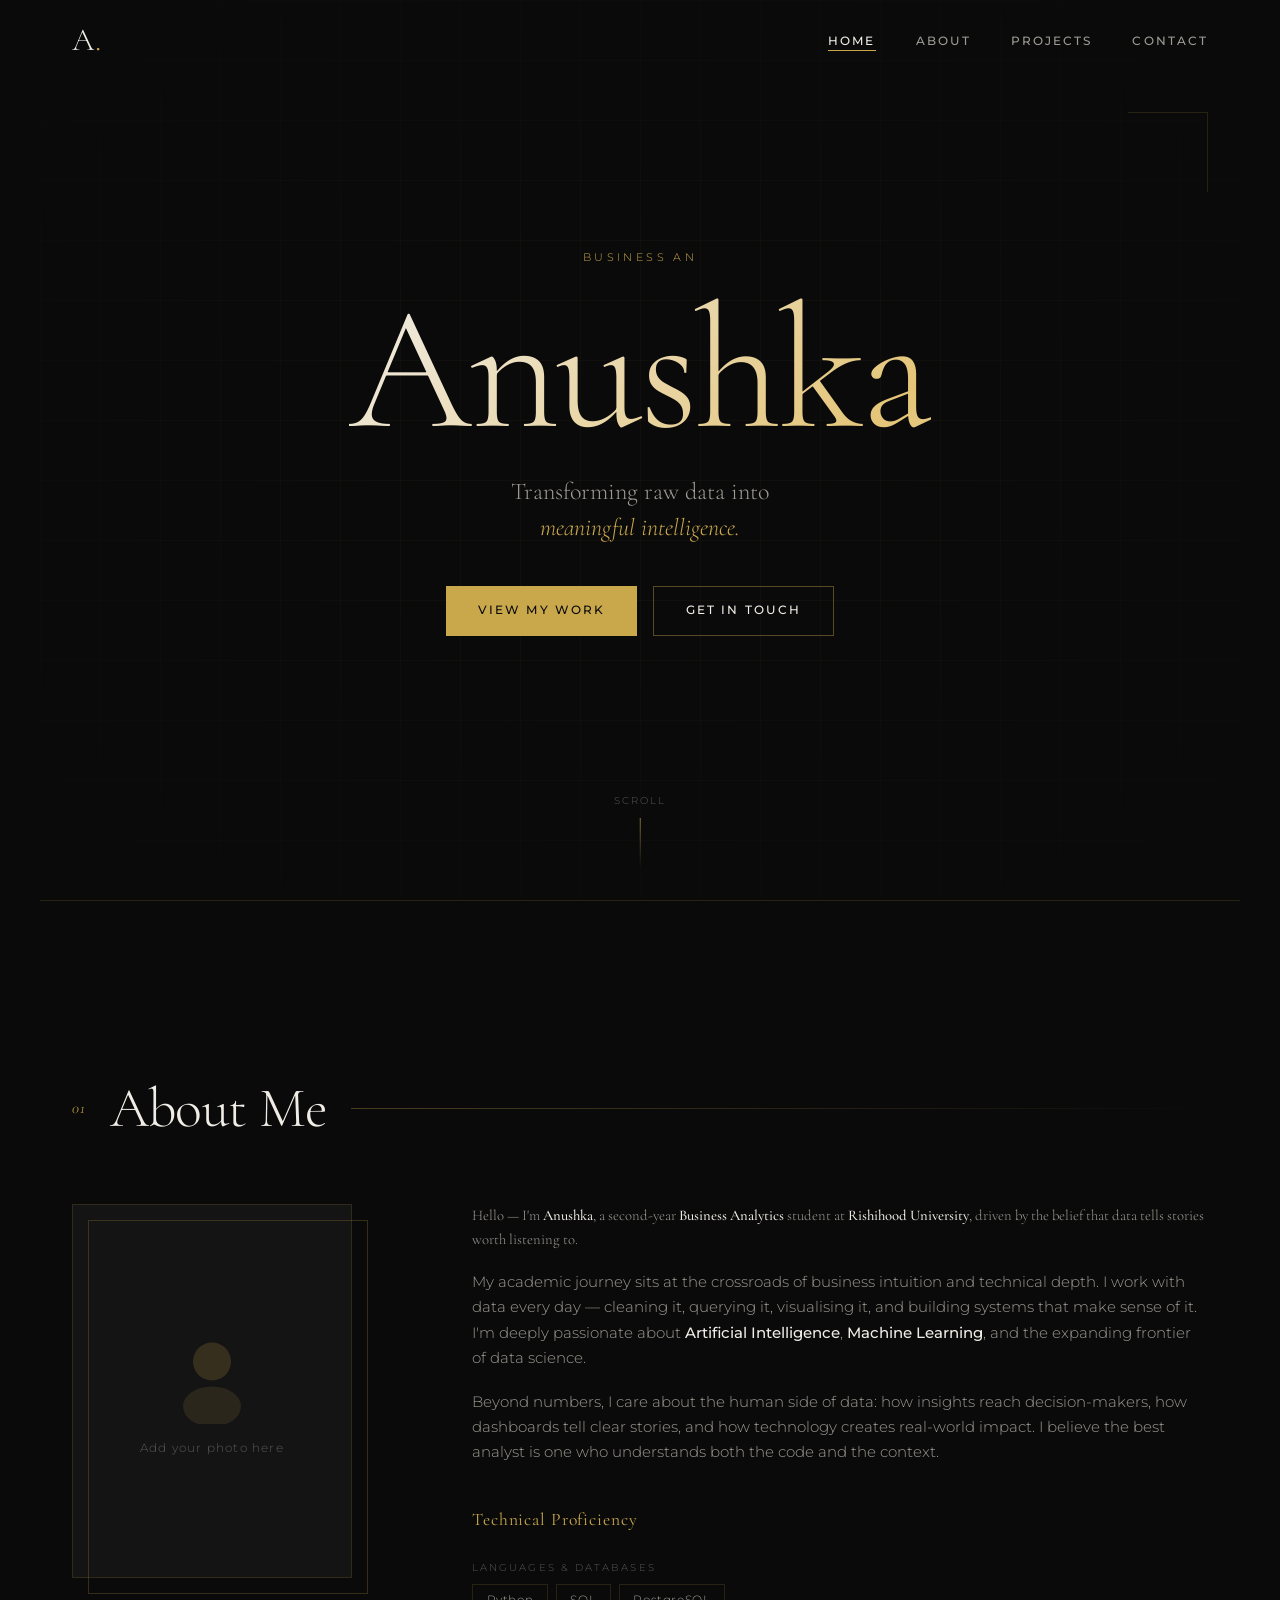
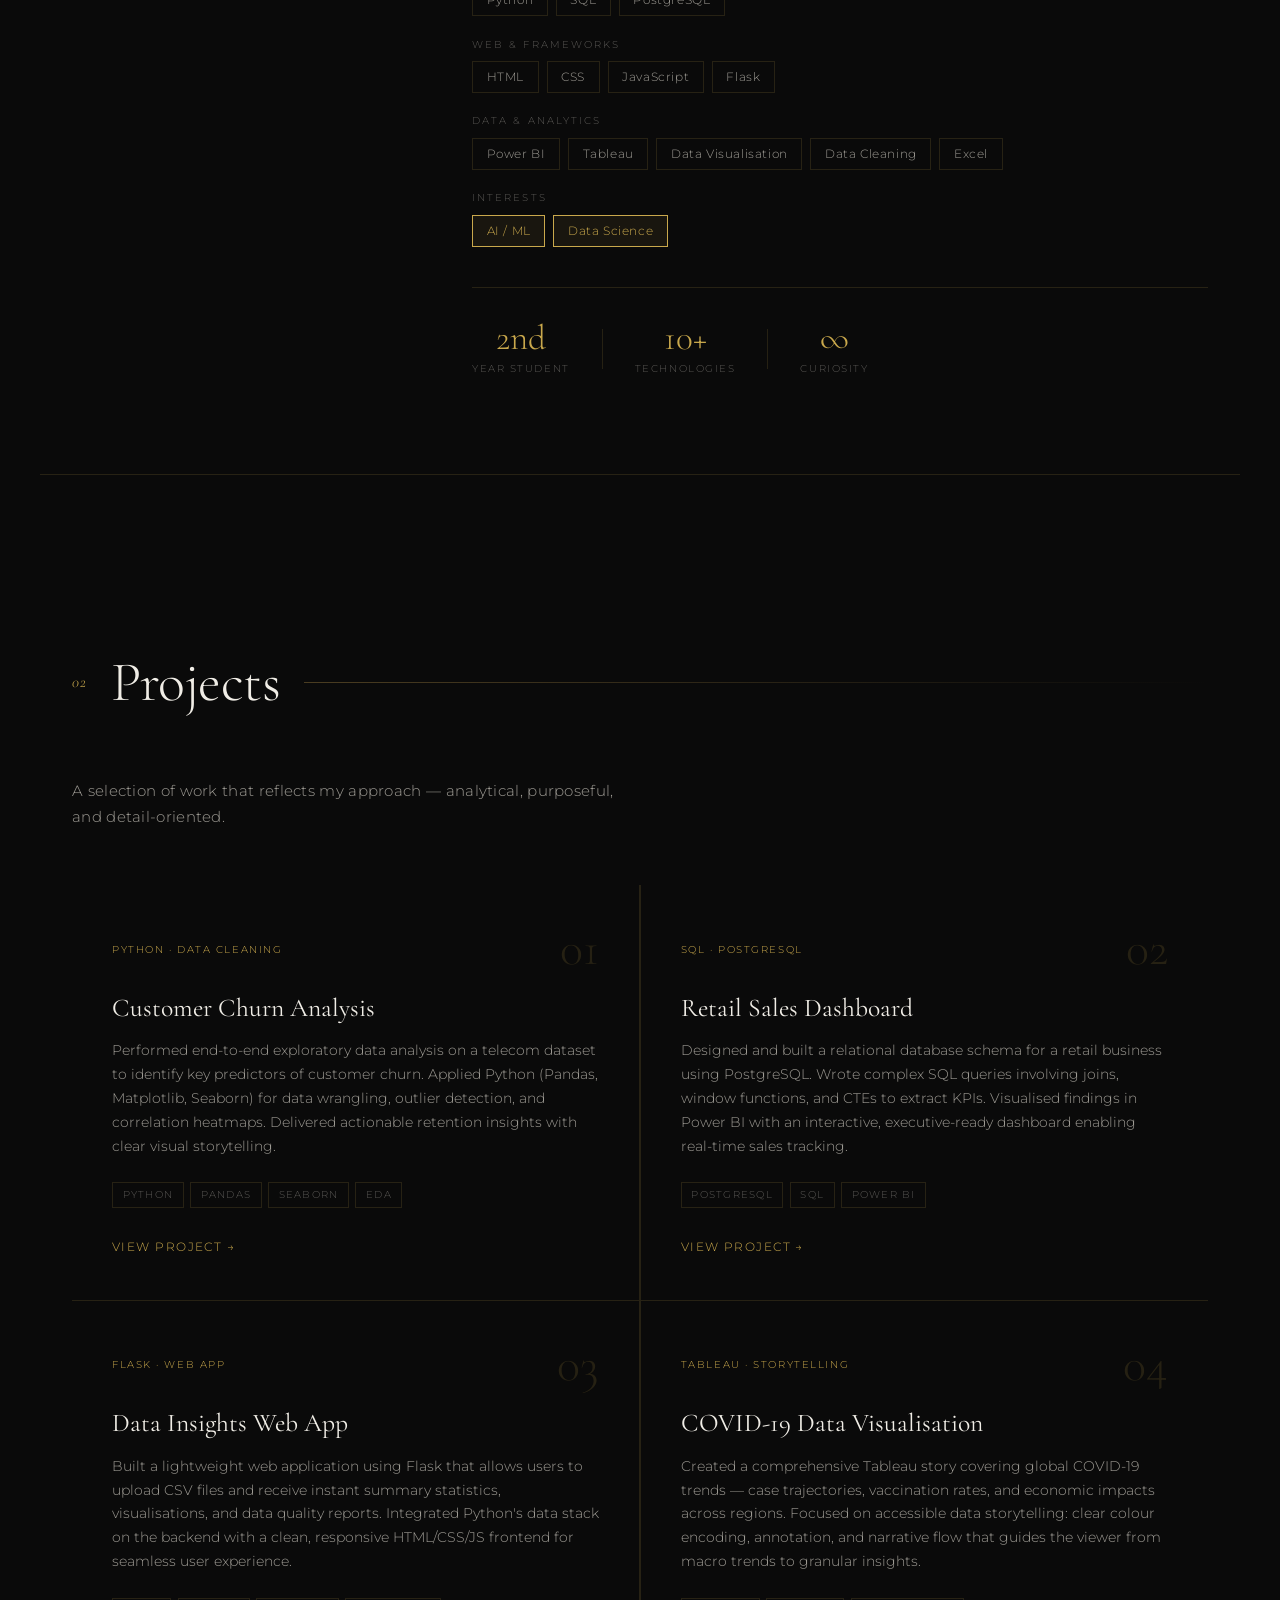
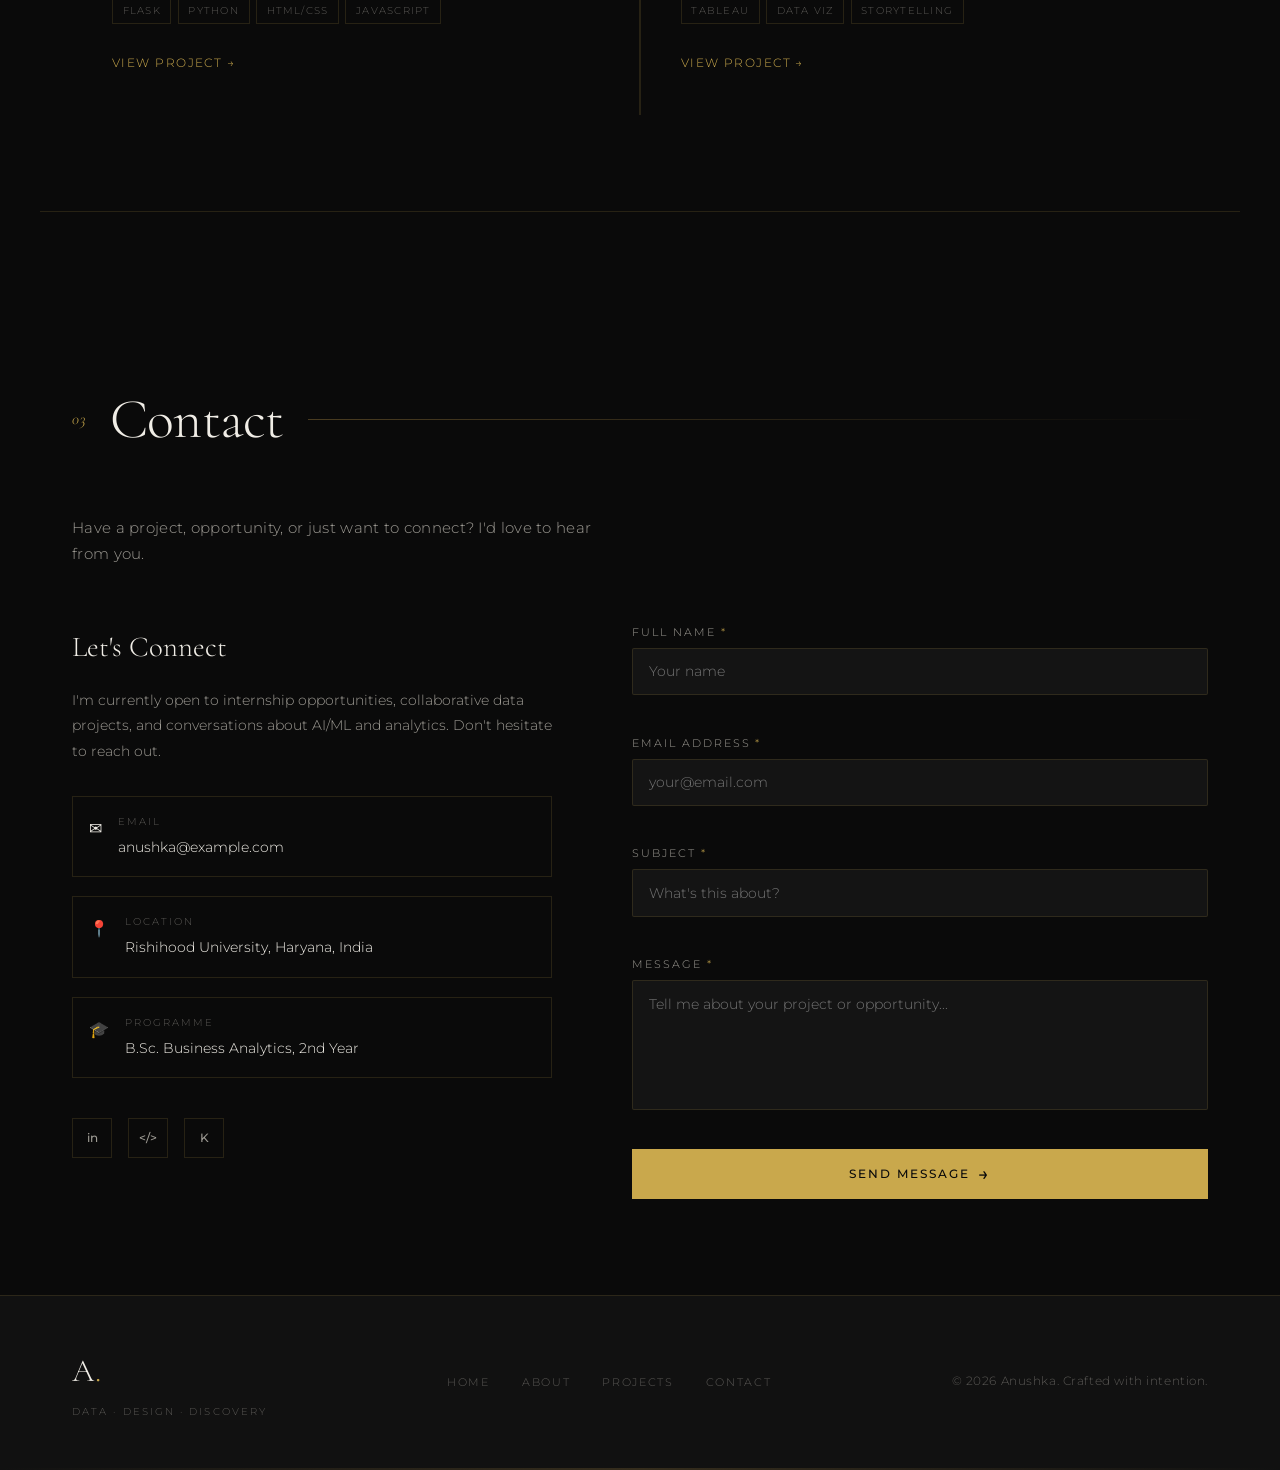
<file: index.html>
<!DOCTYPE html>
<html lang="en">
<head>
  <meta charset="UTF-8" />
  <meta name="viewport" content="width=device-width, initial-scale=1.0" />
  <title>Anushka — Data Analyst & Developer</title>
  <link rel="stylesheet" href="style.css" />
  <link href="https://fonts.googleapis.com/css2?family=Cormorant+Garamond:ital,wght@0,300;0,400;0,600;1,300;1,400&family=Montserrat:wght@300;400;500;600&display=swap" rel="stylesheet" />
</head>
<body>

  <!-- ========== HEADER / NAV ========== -->
  <header id="header">
    <nav class="navbar">
      <div class="nav-logo">
        <span class="logo-text">A<span class="logo-dot">.</span></span>
      </div>
      <ul class="nav-links" id="navLinks">
        <li><a href="#home" class="nav-link active">Home</a></li>
        <li><a href="#about" class="nav-link">About</a></li>
        <li><a href="#projects" class="nav-link">Projects</a></li>
        <li><a href="#contact" class="nav-link">Contact</a></li>
      </ul>
      <button class="hamburger" id="hamburger" aria-label="Toggle menu">
        <span></span><span></span><span></span>
      </button>
    </nav>
  </header>

  <!-- ========== HOME ========== -->
  <section id="home" class="section hero-section">
    <div class="hero-bg-grid"></div>
    <div class="hero-content">
      <p class="hero-eyebrow reveal">Business Analytics · Data Science · AI/ML</p>
      <h1 class="hero-name reveal">
        <span class="name-first">Anushka</span>
      </h1>
      <p class="hero-tagline reveal">
        Transforming raw data into<br/>
        <em>meaningful intelligence.</em>
      </p>
      <div class="hero-cta reveal">
        <a href="#projects" class="btn btn-primary">View My Work</a>
        <a href="#contact" class="btn btn-ghost">Get In Touch</a>
      </div>
    </div>
    <div class="hero-scroll-hint">
      <span>Scroll</span>
      <div class="scroll-line"></div>
    </div>
    <div class="hero-corner-decor"></div>
  </section>

  <!-- ========== ABOUT ========== -->
  <section id="about" class="section about-section">
    <div class="section-header reveal">
      <span class="section-number">01</span>
      <h2 class="section-title">About Me</h2>
      <div class="section-rule"></div>
    </div>
    <div class="about-grid">
      <div class="about-image-wrapper reveal">
        <div class="about-image-frame">
          <div class="about-image-placeholder">
            <svg viewBox="0 0 200 200" xmlns="http://www.w3.org/2000/svg">
              <circle cx="100" cy="75" r="38" fill="var(--gold-muted)" opacity="0.6"/>
              <ellipse cx="100" cy="165" rx="58" ry="40" fill="var(--gold-muted)" opacity="0.4"/>
            </svg>
            <p class="img-hint">Add your photo here</p>
          </div>
          <div class="image-accent-border"></div>
        </div>
      </div>
      <div class="about-text reveal">
        <p class="about-intro">
          Hello — I'm <strong>Anushka</strong>, a second-year <strong>Business Analytics</strong> student at 
          <strong>Rishihood University</strong>, driven by the belief that data tells stories worth listening to.
        </p>
        <p>
          My academic journey sits at the crossroads of business intuition and technical depth. I work with 
          data every day — cleaning it, querying it, visualising it, and building systems that make sense of it. 
          I'm deeply passionate about <strong>Artificial Intelligence</strong>, <strong>Machine Learning</strong>, 
          and the expanding frontier of data science.
        </p>
        <p>
          Beyond numbers, I care about the human side of data: how insights reach decision-makers, how 
          dashboards tell clear stories, and how technology creates real-world impact. I believe the best 
          analyst is one who understands both the code and the context.
        </p>

        <div class="skills-block">
          <h3 class="skills-heading">Technical Proficiency</h3>
          <div class="skills-categories">
            <div class="skill-category">
              <span class="skill-cat-label">Languages & Databases</span>
              <div class="skill-tags">
                <span class="skill-tag">Python</span>
                <span class="skill-tag">SQL</span>
                <span class="skill-tag">PostgreSQL</span>
              </div>
            </div>
            <div class="skill-category">
              <span class="skill-cat-label">Web & Frameworks</span>
              <div class="skill-tags">
                <span class="skill-tag">HTML</span>
                <span class="skill-tag">CSS</span>
                <span class="skill-tag">JavaScript</span>
                <span class="skill-tag">Flask</span>
              </div>
            </div>
            <div class="skill-category">
              <span class="skill-cat-label">Data & Analytics</span>
              <div class="skill-tags">
                <span class="skill-tag">Power BI</span>
                <span class="skill-tag">Tableau</span>
                <span class="skill-tag">Data Visualisation</span>
                <span class="skill-tag">Data Cleaning</span>
                <span class="skill-tag">Excel</span>
              </div>
            </div>
            <div class="skill-category">
              <span class="skill-cat-label">Interests</span>
              <div class="skill-tags">
                <span class="skill-tag interest">AI / ML</span>
                <span class="skill-tag interest">Data Science</span>
              </div>
            </div>
          </div>
        </div>

        <div class="about-stats">
          <div class="stat-item">
            <span class="stat-num">2nd</span>
            <span class="stat-label">Year Student</span>
          </div>
          <div class="stat-divider"></div>
          <div class="stat-item">
            <span class="stat-num">10+</span>
            <span class="stat-label">Technologies</span>
          </div>
          <div class="stat-divider"></div>
          <div class="stat-item">
            <span class="stat-num">∞</span>
            <span class="stat-label">Curiosity</span>
          </div>
        </div>
      </div>
    </div>
  </section>

  <!-- ========== PROJECTS ========== -->
  <section id="projects" class="section projects-section">
    <div class="section-header reveal">
      <span class="section-number">02</span>
      <h2 class="section-title">Projects</h2>
      <div class="section-rule"></div>
    </div>
    <p class="section-subtitle reveal">
      A selection of work that reflects my approach — analytical, purposeful, and detail-oriented.
    </p>

    <div class="projects-grid">

      <div class="project-card reveal">
        <div class="project-card-inner">
          <div class="project-tag-bar">
            <span class="project-tag">Python · Data Cleaning</span>
            <span class="project-number">01</span>
          </div>
          <h3 class="project-title">Customer Churn Analysis</h3>
          <p class="project-desc">
            Performed end-to-end exploratory data analysis on a telecom dataset to identify 
            key predictors of customer churn. Applied Python (Pandas, Matplotlib, Seaborn) 
            for data wrangling, outlier detection, and correlation heatmaps. Delivered actionable 
            retention insights with clear visual storytelling.
          </p>
          <div class="project-tech">
            <span>Python</span><span>Pandas</span><span>Seaborn</span><span>EDA</span>
          </div>
          <div class="project-links">
            <a href="#" class="project-link">View Project →</a>
          </div>
        </div>
        <div class="project-card-accent"></div>
      </div>

      <div class="project-card reveal">
        <div class="project-card-inner">
          <div class="project-tag-bar">
            <span class="project-tag">SQL · PostgreSQL</span>
            <span class="project-number">02</span>
          </div>
          <h3 class="project-title">Retail Sales Dashboard</h3>
          <p class="project-desc">
            Designed and built a relational database schema for a retail business using PostgreSQL. 
            Wrote complex SQL queries involving joins, window functions, and CTEs to extract KPIs. 
            Visualised findings in Power BI with an interactive, executive-ready dashboard 
            enabling real-time sales tracking.
          </p>
          <div class="project-tech">
            <span>PostgreSQL</span><span>SQL</span><span>Power BI</span>
          </div>
          <div class="project-links">
            <a href="#" class="project-link">View Project →</a>
          </div>
        </div>
        <div class="project-card-accent"></div>
      </div>

      <div class="project-card reveal">
        <div class="project-card-inner">
          <div class="project-tag-bar">
            <span class="project-tag">Flask · Web App</span>
            <span class="project-number">03</span>
          </div>
          <h3 class="project-title">Data Insights Web App</h3>
          <p class="project-desc">
            Built a lightweight web application using Flask that allows users to upload CSV files 
            and receive instant summary statistics, visualisations, and data quality reports. 
            Integrated Python's data stack on the backend with a clean, responsive HTML/CSS/JS 
            frontend for seamless user experience.
          </p>
          <div class="project-tech">
            <span>Flask</span><span>Python</span><span>HTML/CSS</span><span>JavaScript</span>
          </div>
          <div class="project-links">
            <a href="#" class="project-link">View Project →</a>
          </div>
        </div>
        <div class="project-card-accent"></div>
      </div>

      <div class="project-card reveal">
        <div class="project-card-inner">
          <div class="project-tag-bar">
            <span class="project-tag">Tableau · Storytelling</span>
            <span class="project-number">04</span>
          </div>
          <h3 class="project-title">COVID-19 Data Visualisation</h3>
          <p class="project-desc">
            Created a comprehensive Tableau story covering global COVID-19 trends — case trajectories, 
            vaccination rates, and economic impacts across regions. Focused on accessible data storytelling: 
            clear colour encoding, annotation, and narrative flow that guides the viewer from 
            macro trends to granular insights.
          </p>
          <div class="project-tech">
            <span>Tableau</span><span>Data Viz</span><span>Storytelling</span>
          </div>
          <div class="project-links">
            <a href="#" class="project-link">View Project →</a>
          </div>
        </div>
        <div class="project-card-accent"></div>
      </div>

    </div>
  </section>

  <!-- ========== CONTACT ========== -->
  <section id="contact" class="section contact-section">
    <div class="section-header reveal">
      <span class="section-number">03</span>
      <h2 class="section-title">Contact</h2>
      <div class="section-rule"></div>
    </div>
    <p class="section-subtitle reveal">
      Have a project, opportunity, or just want to connect? I'd love to hear from you.
    </p>

    <div class="contact-grid">
      <div class="contact-info reveal">
        <h3 class="contact-info-heading">Let's Connect</h3>
        <p class="contact-info-text">
          I'm currently open to internship opportunities, collaborative data projects, and 
          conversations about AI/ML and analytics. Don't hesitate to reach out.
        </p>
        <div class="contact-details">
          <div class="contact-detail-item">
            <span class="detail-icon">✉</span>
            <div>
              <span class="detail-label">Email</span>
              <a href="mailto:anushka@example.com" class="detail-value">anushka@example.com</a>
            </div>
          </div>
          <div class="contact-detail-item">
            <span class="detail-icon">📍</span>
            <div>
              <span class="detail-label">Location</span>
              <span class="detail-value">Rishihood University, Haryana, India</span>
            </div>
          </div>
          <div class="contact-detail-item">
            <span class="detail-icon">🎓</span>
            <div>
              <span class="detail-label">Programme</span>
              <span class="detail-value">B.Sc. Business Analytics, 2nd Year</span>
            </div>
          </div>
        </div>
        <div class="social-links">
          <a href="#" class="social-link" aria-label="LinkedIn">in</a>
          <a href="#" class="social-link" aria-label="GitHub">&#60;/&#62;</a>
          <a href="#" class="social-link" aria-label="Kaggle">K</a>
        </div>
      </div>

      <form class="contact-form reveal" id="contactForm" novalidate>
        <div class="form-group">
          <label for="name" class="form-label">Full Name <span class="required">*</span></label>
          <input type="text" id="name" name="name" class="form-input" placeholder="Your name" autocomplete="name" />
          <span class="form-error" id="nameError"></span>
        </div>
        <div class="form-group">
          <label for="email" class="form-label">Email Address <span class="required">*</span></label>
          <input type="email" id="email" name="email" class="form-input" placeholder="your@email.com" autocomplete="email" />
          <span class="form-error" id="emailError"></span>
        </div>
        <div class="form-group">
          <label for="subject" class="form-label">Subject <span class="required">*</span></label>
          <input type="text" id="subject" name="subject" class="form-input" placeholder="What's this about?" />
          <span class="form-error" id="subjectError"></span>
        </div>
        <div class="form-group">
          <label for="message" class="form-label">Message <span class="required">*</span></label>
          <textarea id="message" name="message" class="form-input form-textarea" placeholder="Tell me about your project or opportunity..." rows="5"></textarea>
          <span class="form-error" id="messageError"></span>
        </div>
        <button type="submit" class="btn btn-primary btn-full" id="submitBtn">
          <span class="btn-text">Send Message</span>
          <span class="btn-icon">→</span>
        </button>
        <div class="form-success" id="formSuccess">
          <span>✓</span> Thank you! Your message has been sent. I'll get back to you soon.
        </div>
      </form>
    </div>
  </section>

  <!-- ========== FOOTER ========== -->
  <footer class="footer">
    <div class="footer-inner">
      <div class="footer-brand">
        <span class="logo-text">A<span class="logo-dot">.</span></span>
        <p class="footer-tagline">Data · Design · Discovery</p>
      </div>
      <div class="footer-links">
        <a href="#home">Home</a>
        <a href="#about">About</a>
        <a href="#projects">Projects</a>
        <a href="#contact">Contact</a>
      </div>
      <p class="footer-copy">© 2025 Anushka. Crafted with intention.</p>
    </div>
    <div class="footer-line"></div>
  </footer>

  <script src="script.js"></script>
</body>
</html>
</file>
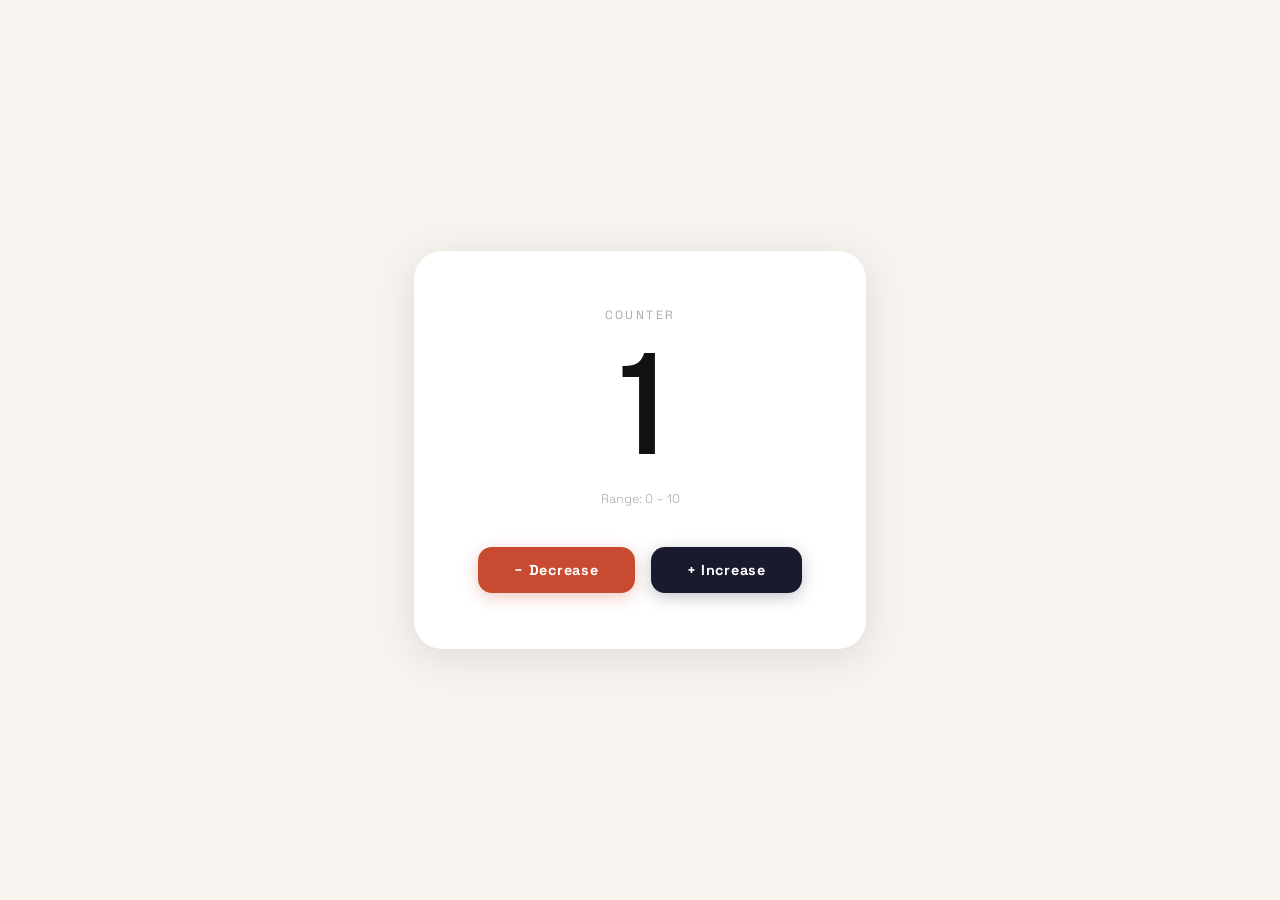
<file: counter.html>
<!DOCTYPE html>
<html lang="en">
<head>
<meta charset="UTF-8"/>
<meta name="viewport" content="width=device-width, initial-scale=1.0"/>
<title>Counter</title>
<link href="https://fonts.googleapis.com/css2?family=Space+Grotesk:wght@300;400;700&family=Bebas+Neue&display=swap" rel="stylesheet"/>
<style>
  :root {
    --bg: #f7f4ef;
    --card: #ffffff;
    --text: #111;
    --muted: #aaa;
    --inc: #1a1a2e;
    --dec: #c84b31;
    --disabled: #e0ddd8;
    --disabled-text: #bbb;
  }
  * { margin: 0; padding: 0; box-sizing: border-box; }
  body {
    min-height: 100vh;
    display: flex;
    align-items: center;
    justify-content: center;
    background: var(--bg);
    font-family: 'Space Grotesk', sans-serif;
  }

  .card {
    background: var(--card);
    border-radius: 28px;
    padding: 56px 64px;
    text-align: center;
    box-shadow: 0 8px 40px rgba(0,0,0,0.10);
    min-width: 340px;
  }

  .label {
    font-size: 0.75rem;
    letter-spacing: 0.2em;
    text-transform: uppercase;
    color: var(--muted);
    margin-bottom: 16px;
  }

  .counter-display {
    font-family: 'Bebas Neue', sans-serif;
    font-size: 9rem;
    line-height: 1;
    color: var(--text);
    transition: transform 0.12s cubic-bezier(0.34, 1.56, 0.64, 1), color 0.15s;
    user-select: none;
  }
  .counter-display.bump {
    transform: scale(1.12);
  }

  .range-hint {
    color: var(--muted);
    font-size: 0.78rem;
    margin-top: 8px;
    margin-bottom: 40px;
    font-weight: 300;
  }

  .controls {
    display: flex;
    gap: 16px;
    justify-content: center;
  }

  button {
    font-family: 'Space Grotesk', sans-serif;
    font-weight: 700;
    font-size: 0.9rem;
    letter-spacing: 0.05em;
    padding: 14px 36px;
    border: none;
    border-radius: 14px;
    cursor: pointer;
    transition: transform 0.12s, background 0.15s, box-shadow 0.15s, opacity 0.15s;
  }
  button:not(:disabled):active { transform: scale(0.95); }

  #btn-dec {
    background: var(--dec);
    color: #fff;
    box-shadow: 0 4px 16px rgba(200,75,49,0.3);
  }
  #btn-dec:not(:disabled):hover {
    background: #b03d28;
    box-shadow: 0 6px 24px rgba(200,75,49,0.45);
  }

  #btn-inc {
    background: var(--inc);
    color: #fff;
    box-shadow: 0 4px 16px rgba(26,26,46,0.25);
  }
  #btn-inc:not(:disabled):hover {
    background: #2a2a50;
    box-shadow: 0 6px 24px rgba(26,26,46,0.4);
  }

  button:disabled {
    background: var(--disabled);
    color: var(--disabled-text);
    cursor: not-allowed;
    box-shadow: none;
  }
</style>
</head>
<body>

<div class="card">
  <div class="label">Counter</div>
  <div class="counter-display" id="display">1</div>
  <div class="range-hint">Range: 0 – 10</div>
  <div class="controls">
    <button id="btn-dec" onclick="change(-1)">− Decrease</button>
    <button id="btn-inc" onclick="change(1)">+ Increase</button>
  </div>
</div>

<script>
  let count = 1;

  const display = document.getElementById('display');
  const btnInc = document.getElementById('btn-inc');
  const btnDec = document.getElementById('btn-dec');

  function updateUI() {
    display.textContent = count;
    btnInc.disabled = count >= 10;
    btnDec.disabled = count <= 0;
  }

  function change(delta) {
    const next = count + delta;
    if (next < 0 || next > 10) return;
    count = next;

    // bump animation
    display.classList.remove('bump');
    void display.offsetWidth; // reflow
    display.classList.add('bump');
    setTimeout(() => display.classList.remove('bump'), 150);

    updateUI();
  }

  updateUI();
</script>
</body>
</html>
</file>
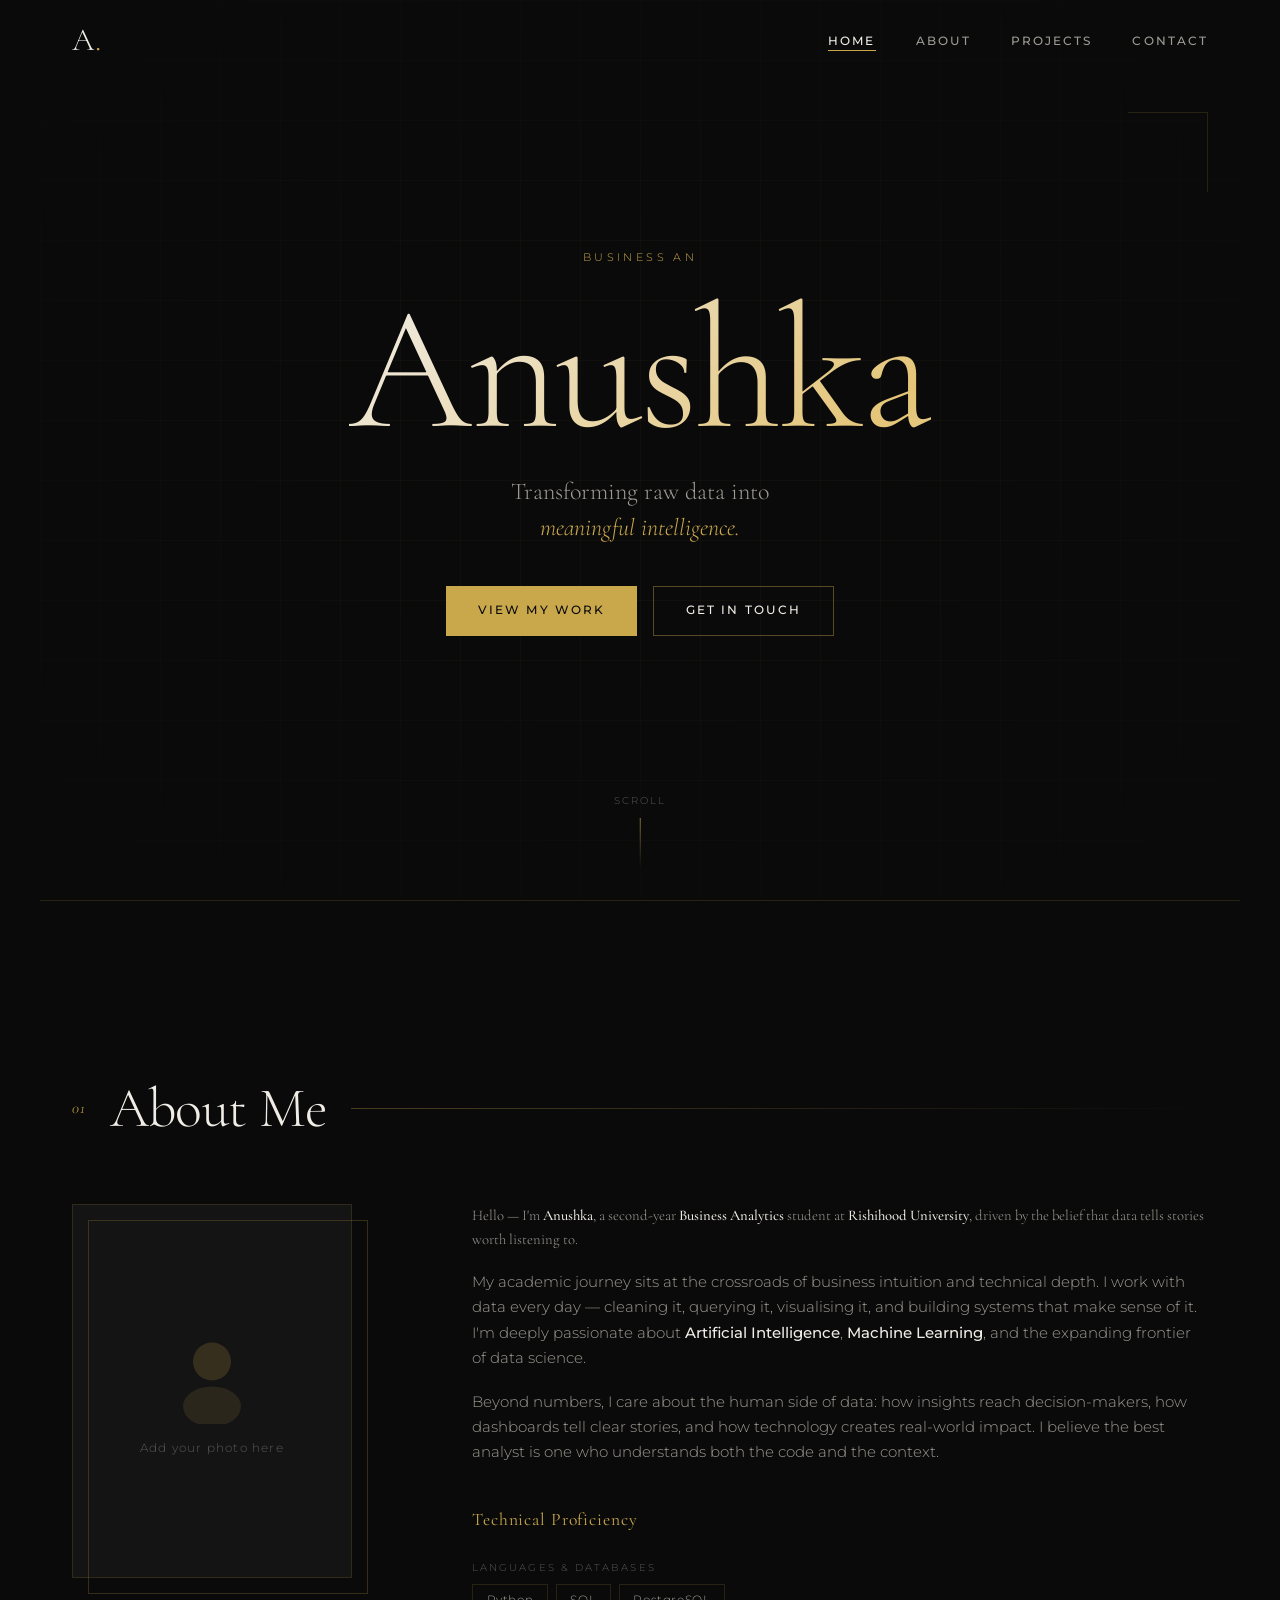
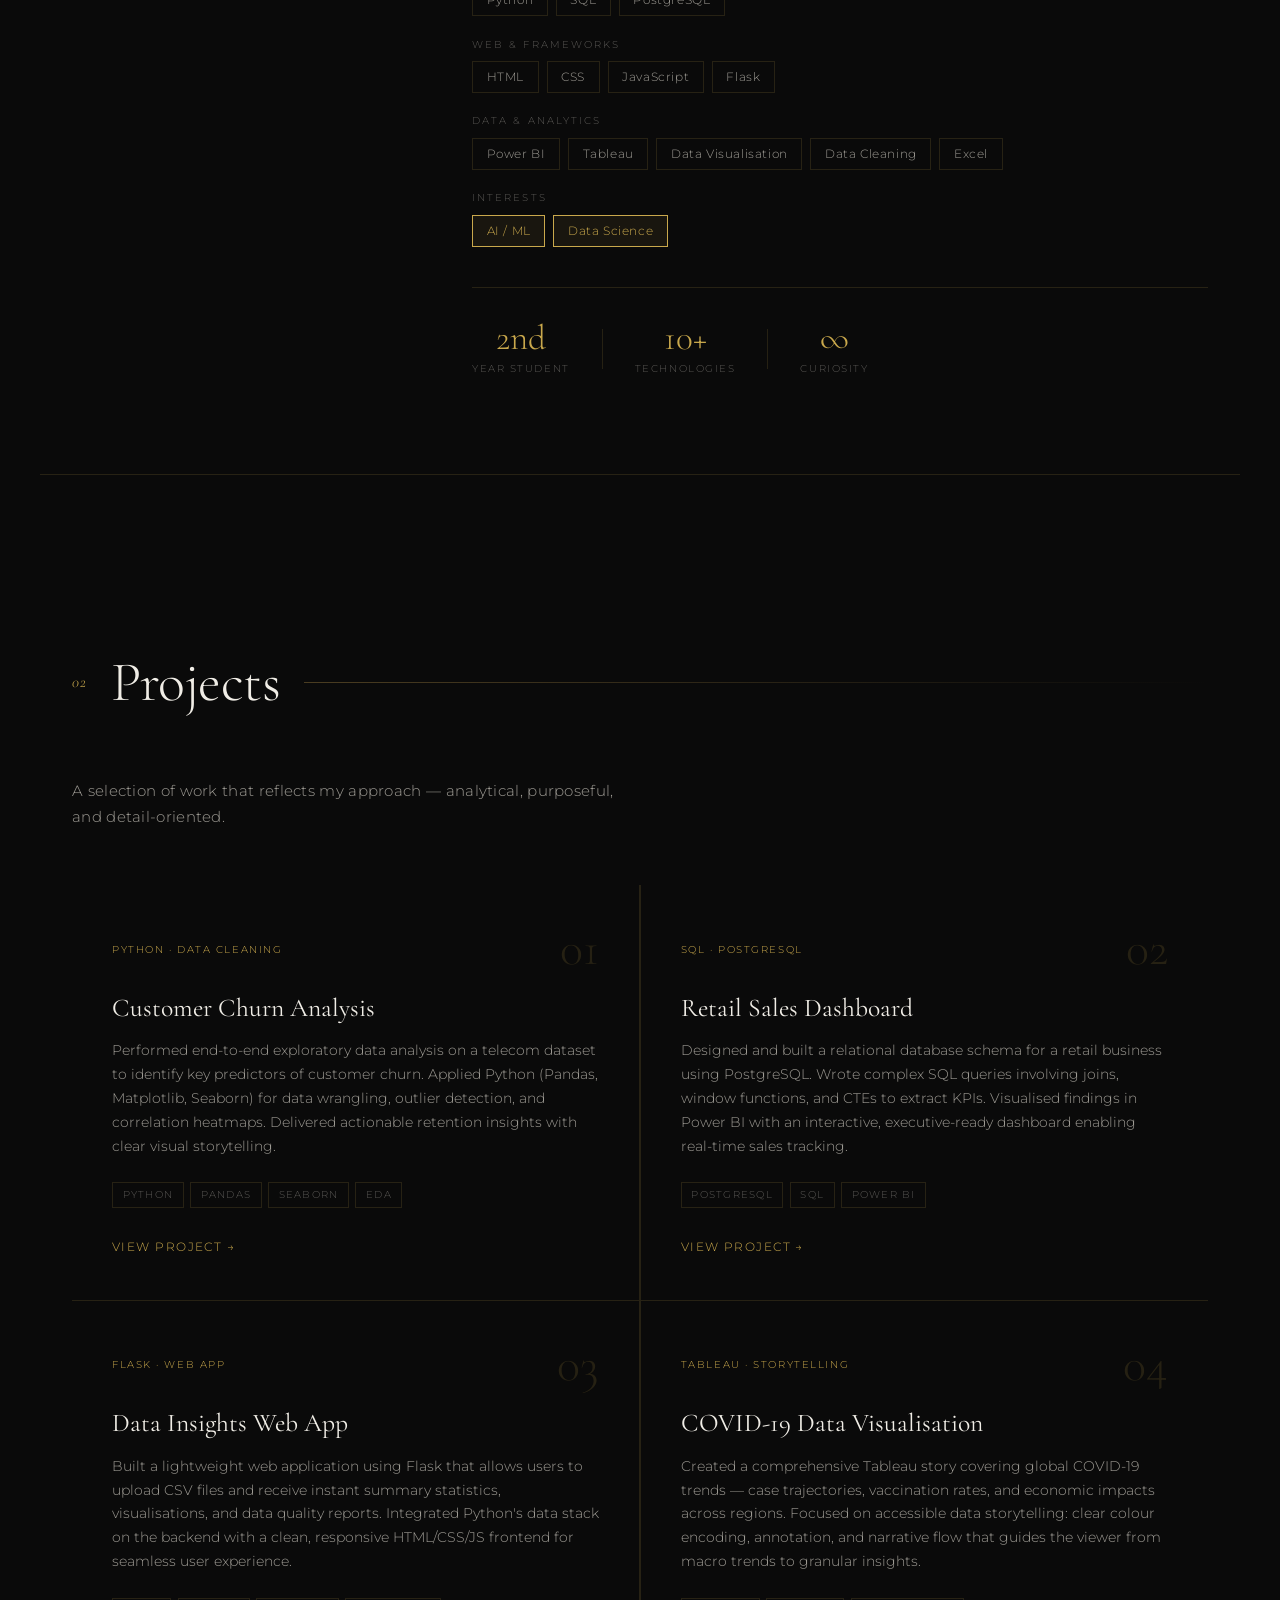
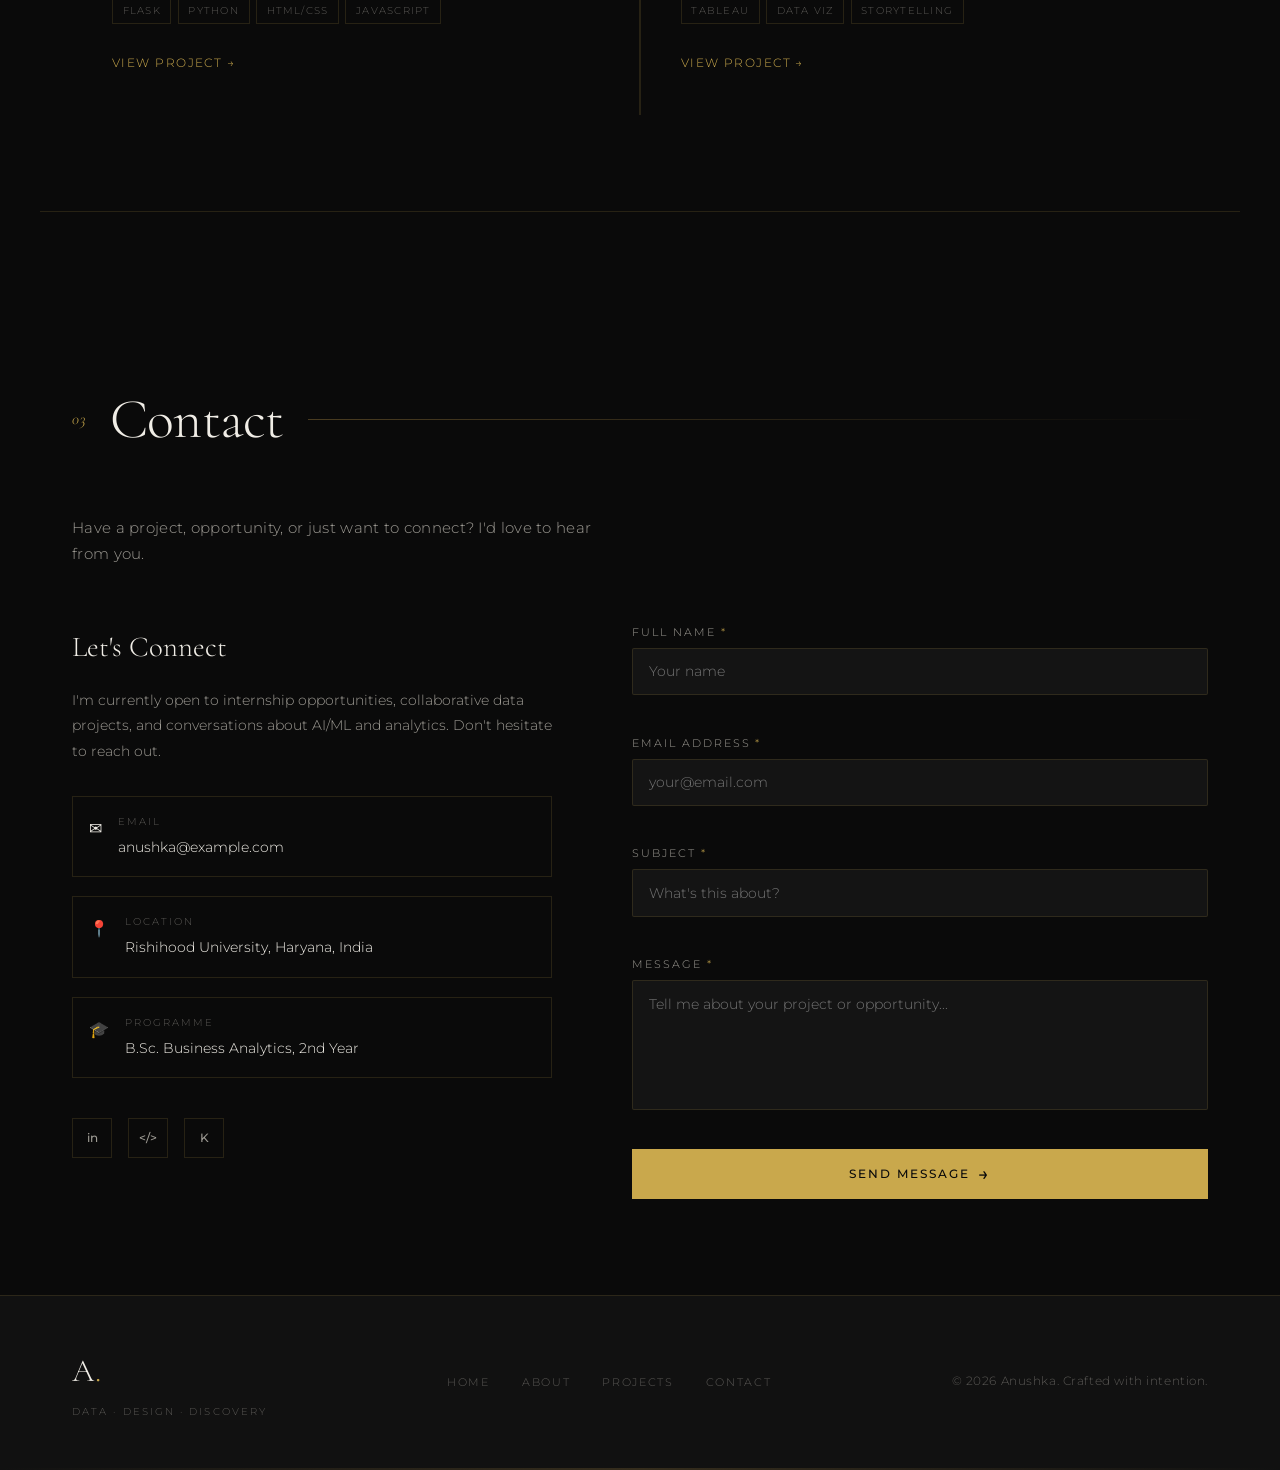
<file: Portfolio Website.html>
<!DOCTYPE html>
<html lang="en">
<head>
  <meta charset="UTF-8" />
  <meta name="viewport" content="width=device-width, initial-scale=1.0" />
  <title>Anushka — Data Analyst & Developer</title>
  <link href="https://fonts.googleapis.com/css2?family=Cormorant+Garamond:ital,wght@0,300;0,400;0,600;1,300;1,400&family=Montserrat:wght@300;400;500;600&display=swap" rel="stylesheet" />
  <style>
:root{--bg-primary:#0a0a0a;--bg-secondary:#111111;--bg-card:#141414;--bg-card-hover:#1a1a1a;--gold:#c9a84c;--gold-light:#e4c578;--gold-muted:#8a6f38;--gold-subtle:rgba(201,168,76,0.08);--text-primary:#f0ede6;--text-secondary:#9e9b94;--text-muted:#5a5855;--border:rgba(201,168,76,0.15);--border-hover:rgba(201,168,76,0.4);--font-display:'Cormorant Garamond',serif;--font-body:'Montserrat',sans-serif;--nav-h:80px;--max-w:1200px;--radius:2px;--transition:0.35s cubic-bezier(0.25,0.46,0.45,0.94)}
*,*::before,*::after{box-sizing:border-box;margin:0;padding:0}
html{scroll-behavior:smooth;font-size:16px}
body{background:var(--bg-primary);color:var(--text-primary);font-family:var(--font-body);font-weight:300;line-height:1.7;overflow-x:hidden}
a{color:inherit;text-decoration:none}ul{list-style:none}img{max-width:100%;display:block}button{cursor:pointer;border:none;background:none;font-family:inherit}
::-webkit-scrollbar{width:4px}::-webkit-scrollbar-track{background:var(--bg-primary)}::-webkit-scrollbar-thumb{background:var(--gold-muted);border-radius:2px}
::selection{background:var(--gold-muted);color:var(--bg-primary)}
#header{position:fixed;top:0;left:0;right:0;z-index:1000;transition:background var(--transition),border-bottom var(--transition)}
#header.scrolled{background:rgba(10,10,10,0.95);backdrop-filter:blur(12px);border-bottom:1px solid var(--border)}
.navbar{max-width:var(--max-w);margin:0 auto;padding:0 2rem;height:var(--nav-h);display:flex;align-items:center;justify-content:space-between}
.logo-text{font-family:var(--font-display);font-size:2rem;font-weight:300;letter-spacing:0.02em}
.logo-dot{color:var(--gold)}
.nav-links{display:flex;gap:2.5rem;align-items:center}
.nav-link{font-size:0.72rem;font-weight:500;letter-spacing:0.18em;text-transform:uppercase;color:var(--text-secondary);position:relative;padding-bottom:3px;transition:color var(--transition)}
.nav-link::after{content:'';position:absolute;bottom:0;left:0;width:0;height:1px;background:var(--gold);transition:width var(--transition)}
.nav-link:hover,.nav-link.active{color:var(--text-primary)}
.nav-link:hover::after,.nav-link.active::after{width:100%}
.hamburger{display:none;flex-direction:column;gap:5px;padding:5px}
.hamburger span{display:block;width:24px;height:1px;background:var(--text-primary);transition:transform var(--transition),opacity var(--transition)}
.hamburger.open span:nth-child(1){transform:translateY(6px) rotate(45deg)}
.hamburger.open span:nth-child(2){opacity:0}
.hamburger.open span:nth-child(3){transform:translateY(-6px) rotate(-45deg)}
.section{min-height:100vh;padding:calc(var(--nav-h) + 5rem) 2rem 6rem;max-width:var(--max-w);margin:0 auto}
.section-header{display:flex;align-items:center;gap:1.5rem;margin-bottom:3rem}
.section-number{font-family:var(--font-display);font-size:1rem;color:var(--gold);font-style:italic;letter-spacing:0.05em}
.section-title{font-family:var(--font-display);font-size:clamp(2rem,5vw,3.5rem);font-weight:300;letter-spacing:-0.01em}
.section-rule{flex:1;height:1px;background:linear-gradient(to right,var(--gold-muted),transparent);opacity:.5}
.section-subtitle{color:var(--text-secondary);font-size:0.95rem;max-width:560px;margin-bottom:3.5rem;letter-spacing:0.02em}
.reveal{opacity:0;transform:translateY(30px);transition:opacity 0.8s ease,transform 0.8s ease}
.reveal.visible{opacity:1;transform:translateY(0)}
.btn{display:inline-flex;align-items:center;gap:0.5rem;padding:0.9rem 2rem;font-family:var(--font-body);font-size:0.72rem;font-weight:500;letter-spacing:0.18em;text-transform:uppercase;transition:all var(--transition);position:relative;overflow:hidden}
.btn-primary{background:var(--gold);color:var(--bg-primary)}
.btn-primary:hover{background:var(--gold-light);transform:translateY(-2px);box-shadow:0 10px 30px rgba(201,168,76,0.25)}
.btn-ghost{border:1px solid var(--border-hover);color:var(--text-primary)}
.btn-ghost:hover{border-color:var(--gold);color:var(--gold);transform:translateY(-2px)}
.btn-full{width:100%;justify-content:center}
.hero-section{position:relative;display:flex;align-items:center;justify-content:center;min-height:100vh;padding-top:var(--nav-h);overflow:hidden}
.hero-bg-grid{position:absolute;inset:0;background-image:linear-gradient(rgba(201,168,76,0.03) 1px,transparent 1px),linear-gradient(90deg,rgba(201,168,76,0.03) 1px,transparent 1px);background-size:60px 60px;pointer-events:none}
.hero-bg-grid::after{content:'';position:absolute;inset:0;background:radial-gradient(ellipse 70% 70% at 50% 50%,transparent 30%,var(--bg-primary) 100%)}
.hero-content{text-align:center;position:relative;z-index:1;max-width:800px}
.hero-eyebrow{font-size:0.7rem;letter-spacing:0.3em;text-transform:uppercase;color:var(--gold);margin-bottom:1.5rem;min-height:1.2em}
.hero-name{font-family:var(--font-display);font-size:clamp(4rem,14vw,11rem);font-weight:300;line-height:0.9;letter-spacing:-0.02em;margin-bottom:1.5rem}
.name-first{display:block;background:linear-gradient(135deg,var(--text-primary) 0%,var(--gold-light) 50%,var(--text-primary) 100%);background-size:200% auto;-webkit-background-clip:text;-webkit-text-fill-color:transparent;background-clip:text;animation:shimmer 6s linear infinite}
@keyframes shimmer{0%{background-position:0% center}100%{background-position:200% center}}
.hero-tagline{font-family:var(--font-display);font-size:clamp(1.1rem,2.5vw,1.5rem);font-weight:300;color:var(--text-secondary);margin-bottom:2.5rem;line-height:1.5}
.hero-tagline em{color:var(--gold);font-style:italic}
.hero-cta{display:flex;gap:1rem;justify-content:center;flex-wrap:wrap}
.hero-scroll-hint{position:absolute;bottom:2rem;left:50%;transform:translateX(-50%);display:flex;flex-direction:column;align-items:center;gap:0.5rem;color:var(--text-muted);font-size:0.65rem;letter-spacing:0.2em;text-transform:uppercase}
.scroll-line{width:1px;height:50px;background:linear-gradient(to bottom,var(--gold-muted),transparent);animation:scrollPulse 2s ease-in-out infinite}
@keyframes scrollPulse{0%,100%{opacity:.3;transform:scaleY(1)}50%{opacity:1;transform:scaleY(1.1)}}
.hero-corner-decor{position:absolute;top:calc(var(--nav-h) + 2rem);right:2rem;width:80px;height:80px;border-top:1px solid var(--border);border-right:1px solid var(--border)}
.about-section{border-top:1px solid var(--border)}
.about-grid{display:grid;grid-template-columns:320px 1fr;gap:5rem;align-items:start}
.about-image-wrapper{position:relative}
.about-image-frame{position:relative;width:280px;aspect-ratio:3/4}
.about-image-placeholder{width:100%;height:100%;background:var(--bg-card);border:1px solid var(--border);display:flex;flex-direction:column;align-items:center;justify-content:center;gap:1rem;color:var(--text-muted);font-size:0.75rem;letter-spacing:0.1em}
.about-image-placeholder svg{width:100px;opacity:.5}
.img-hint{text-align:center;line-height:1.4}
.image-accent-border{position:absolute;bottom:-16px;right:-16px;width:100%;height:100%;border:1px solid var(--gold-muted);opacity:.35;pointer-events:none}
.about-intro{font-family:var(--font-display);font-size:1.3rem;font-weight:300;line-height:1.6;color:var(--text-primary);margin-bottom:1.5rem}
.about-text p{color:var(--text-secondary);margin-bottom:1.2rem;font-size:0.92rem}
.about-text strong{color:var(--text-primary);font-weight:500}
.skills-block{margin-top:2.5rem}
.skills-heading{font-family:var(--font-display);font-size:1.1rem;font-weight:400;color:var(--gold);margin-bottom:1.5rem;letter-spacing:0.05em}
.skills-categories{display:flex;flex-direction:column;gap:1.2rem}
.skill-category{display:flex;flex-direction:column;gap:0.5rem}
.skill-cat-label{font-size:0.65rem;letter-spacing:0.2em;text-transform:uppercase;color:var(--text-muted)}
.skill-tags{display:flex;flex-wrap:wrap;gap:0.5rem}
.skill-tag{font-size:0.75rem;padding:0.3rem 0.85rem;border:1px solid var(--border);color:var(--text-secondary);letter-spacing:0.05em;transition:all var(--transition)}
.skill-tag:hover,.skill-tag.interest{border-color:var(--gold);color:var(--gold);background:var(--gold-subtle)}
.about-stats{display:flex;gap:2rem;margin-top:2.5rem;padding-top:2rem;border-top:1px solid var(--border);align-items:center}
.stat-item{text-align:center}
.stat-num{display:block;font-family:var(--font-display);font-size:2.2rem;font-weight:300;color:var(--gold);line-height:1}
.stat-label{font-size:0.65rem;letter-spacing:0.15em;text-transform:uppercase;color:var(--text-muted);margin-top:0.3rem;display:block}
.stat-divider{width:1px;height:40px;background:var(--border)}
.projects-section{border-top:1px solid var(--border)}
.projects-grid{display:grid;grid-template-columns:repeat(2,1fr);gap:1.5px;background:var(--border)}
.project-card{background:var(--bg-primary);position:relative;overflow:hidden;transition:background var(--transition)}
.project-card:hover{background:var(--bg-card-hover)}
.project-card:hover .project-card-accent{opacity:1;transform:scaleX(1)}
.project-card-inner{padding:2.5rem;position:relative;z-index:1}
.project-card-accent{position:absolute;bottom:0;left:0;width:100%;height:2px;background:linear-gradient(to right,var(--gold),transparent);opacity:0;transform:scaleX(0);transform-origin:left;transition:all var(--transition)}
.project-tag-bar{display:flex;justify-content:space-between;align-items:center;margin-bottom:1.2rem}
.project-tag{font-size:0.65rem;letter-spacing:0.15em;text-transform:uppercase;color:var(--gold)}
.project-number{font-family:var(--font-display);font-size:3rem;font-weight:300;color:var(--border);line-height:1}
.project-title{font-family:var(--font-display);font-size:1.6rem;font-weight:400;margin-bottom:1rem;line-height:1.2}
.project-desc{font-size:0.85rem;color:var(--text-secondary);margin-bottom:1.5rem;line-height:1.75}
.project-tech{display:flex;flex-wrap:wrap;gap:0.4rem;margin-bottom:1.5rem}
.project-tech span{font-size:0.65rem;letter-spacing:0.12em;text-transform:uppercase;color:var(--text-muted);border:1px solid var(--border);padding:0.2rem 0.6rem}
.project-link{font-size:0.75rem;letter-spacing:0.12em;text-transform:uppercase;color:var(--gold);transition:letter-spacing var(--transition)}
.project-link:hover{letter-spacing:0.2em}
.contact-section{border-top:1px solid var(--border)}
.contact-grid{display:grid;grid-template-columns:1fr 1.2fr;gap:5rem;align-items:start}
.contact-info-heading{font-family:var(--font-display);font-size:1.8rem;font-weight:300;margin-bottom:1rem}
.contact-info-text{font-size:0.88rem;color:var(--text-secondary);line-height:1.8;margin-bottom:2rem}
.contact-details{display:flex;flex-direction:column;gap:1.2rem;margin-bottom:2.5rem}
.contact-detail-item{display:flex;align-items:flex-start;gap:1rem;padding:1rem;border:1px solid var(--border);transition:border-color var(--transition)}
.contact-detail-item:hover{border-color:var(--gold-muted)}
.detail-icon{font-size:1rem;margin-top:2px}
.detail-label{display:block;font-size:0.62rem;letter-spacing:0.2em;text-transform:uppercase;color:var(--text-muted);margin-bottom:0.2rem}
.detail-value{font-size:0.88rem;color:var(--text-primary)}
a.detail-value:hover{color:var(--gold)}
.social-links{display:flex;gap:1rem}
.social-link{width:40px;height:40px;border:1px solid var(--border);display:flex;align-items:center;justify-content:center;font-size:0.75rem;font-weight:500;color:var(--text-secondary);transition:all var(--transition)}
.social-link:hover{border-color:var(--gold);color:var(--gold);background:var(--gold-subtle)}
.contact-form{display:flex;flex-direction:column;gap:1.3rem}
.form-group{display:flex;flex-direction:column;gap:0.4rem}
.form-label{font-size:0.68rem;letter-spacing:0.18em;text-transform:uppercase;color:var(--text-secondary)}
.required{color:var(--gold)}
.form-input{background:var(--bg-card);border:1px solid var(--border);color:var(--text-primary);padding:0.85rem 1rem;font-family:var(--font-body);font-size:0.88rem;font-weight:300;outline:none;transition:border-color var(--transition),box-shadow var(--transition);border-radius:var(--radius);resize:none}
.form-input:focus{border-color:var(--gold-muted);box-shadow:0 0 0 3px rgba(201,168,76,0.06)}
.form-input.error{border-color:#c0392b}
.form-error{font-size:0.72rem;color:#e74c3c;letter-spacing:0.05em;min-height:1em}
.form-textarea{min-height:130px}
.form-success{display:none;padding:1rem;background:rgba(201,168,76,0.08);border:1px solid var(--gold-muted);color:var(--gold-light);font-size:0.85rem;letter-spacing:0.05em;text-align:center}
.form-success.show{display:block}
.btn-icon{font-size:1.1rem;transition:transform var(--transition)}
.btn:hover .btn-icon{transform:translateX(4px)}
.footer{border-top:1px solid var(--border);background:var(--bg-secondary)}
.footer-inner{max-width:var(--max-w);margin:0 auto;padding:3rem 2rem;display:flex;align-items:center;justify-content:space-between;flex-wrap:wrap;gap:1.5rem}
.footer-brand{display:flex;flex-direction:column;gap:0.3rem}
.footer-tagline{font-size:0.65rem;letter-spacing:0.2em;text-transform:uppercase;color:var(--text-muted)}
.footer-links{display:flex;gap:2rem}
.footer-links a{font-size:0.7rem;letter-spacing:0.15em;text-transform:uppercase;color:var(--text-muted);transition:color var(--transition)}
.footer-links a:hover{color:var(--gold)}
.footer-copy{font-size:0.72rem;color:var(--text-muted);letter-spacing:0.05em}
.footer-line{height:2px;background:linear-gradient(to right,transparent,var(--gold-muted),transparent);opacity:.3}
@media(max-width:900px){.about-grid{grid-template-columns:1fr;gap:3rem}.about-image-frame{width:220px}.contact-grid{grid-template-columns:1fr;gap:3rem}.projects-grid{grid-template-columns:1fr;background:none;gap:1.5rem}.project-card{border:1px solid var(--border)}}
@media(max-width:768px){.section{padding:calc(var(--nav-h) + 3rem) 1.5rem 4rem}.hamburger{display:flex}.nav-links{position:fixed;top:var(--nav-h);left:0;right:0;background:rgba(10,10,10,0.98);flex-direction:column;align-items:center;padding:2rem;gap:1.8rem;transform:translateY(-120%);transition:transform var(--transition);backdrop-filter:blur(12px);border-bottom:1px solid var(--border)}.nav-links.open{transform:translateY(0)}.hero-cta{flex-direction:column;align-items:center}.about-stats{gap:1rem}.footer-inner{flex-direction:column;align-items:flex-start}}
@media(max-width:480px){.hero-name{font-size:clamp(3.5rem,18vw,5rem)}.section-title{font-size:2rem}.about-image-frame{width:180px}.project-card-inner{padding:1.5rem}}
  </style>
</head>
<body>

  <header id="header">
    <nav class="navbar">
      <div class="nav-logo"><span class="logo-text">A<span class="logo-dot">.</span></span></div>
      <ul class="nav-links" id="navLinks">
        <li><a href="#home" class="nav-link active">Home</a></li>
        <li><a href="#about" class="nav-link">About</a></li>
        <li><a href="#projects" class="nav-link">Projects</a></li>
        <li><a href="#contact" class="nav-link">Contact</a></li>
      </ul>
      <button class="hamburger" id="hamburger" aria-label="Toggle menu">
        <span></span><span></span><span></span>
      </button>
    </nav>
  </header>

  <section id="home" class="section hero-section">
    <div class="hero-bg-grid"></div>
    <div class="hero-content">
      <p class="hero-eyebrow reveal">Business Analytics · Data Science · AI/ML</p>
      <h1 class="hero-name reveal"><span class="name-first">Anushka</span></h1>
      <p class="hero-tagline reveal">Transforming raw data into<br/><em>meaningful intelligence.</em></p>
      <div class="hero-cta reveal">
        <a href="#projects" class="btn btn-primary">View My Work</a>
        <a href="#contact" class="btn btn-ghost">Get In Touch</a>
      </div>
    </div>
    <div class="hero-scroll-hint"><span>Scroll</span><div class="scroll-line"></div></div>
    <div class="hero-corner-decor"></div>
  </section>

  <section id="about" class="section about-section">
    <div class="section-header reveal">
      <span class="section-number">01</span>
      <h2 class="section-title">About Me</h2>
      <div class="section-rule"></div>
    </div>
    <div class="about-grid">
      <div class="about-image-wrapper reveal">
        <div class="about-image-frame">
          <div class="about-image-placeholder">
            <svg viewBox="0 0 200 200" xmlns="http://www.w3.org/2000/svg">
              <circle cx="100" cy="75" r="38" fill="var(--gold-muted)" opacity="0.6"/>
              <ellipse cx="100" cy="165" rx="58" ry="40" fill="var(--gold-muted)" opacity="0.4"/>
            </svg>
            <p class="img-hint">Add your photo here</p>
          </div>
          <div class="image-accent-border"></div>
        </div>
      </div>
      <div class="about-text reveal">
        <p class="about-intro">Hello — I'm <strong>Anushka</strong>, a second-year <strong>Business Analytics</strong> student at <strong>Rishihood University</strong>, driven by the belief that data tells stories worth listening to.</p>
        <p>My academic journey sits at the crossroads of business intuition and technical depth. I work with data every day — cleaning it, querying it, visualising it, and building systems that make sense of it. I'm deeply passionate about <strong>Artificial Intelligence</strong>, <strong>Machine Learning</strong>, and the expanding frontier of data science.</p>
        <p>Beyond numbers, I care about the human side of data: how insights reach decision-makers, how dashboards tell clear stories, and how technology creates real-world impact. I believe the best analyst is one who understands both the code and the context.</p>
        <div class="skills-block">
          <h3 class="skills-heading">Technical Proficiency</h3>
          <div class="skills-categories">
            <div class="skill-category">
              <span class="skill-cat-label">Languages &amp; Databases</span>
              <div class="skill-tags"><span class="skill-tag">Python</span><span class="skill-tag">SQL</span><span class="skill-tag">PostgreSQL</span></div>
            </div>
            <div class="skill-category">
              <span class="skill-cat-label">Web &amp; Frameworks</span>
              <div class="skill-tags"><span class="skill-tag">HTML</span><span class="skill-tag">CSS</span><span class="skill-tag">JavaScript</span><span class="skill-tag">Flask</span></div>
            </div>
            <div class="skill-category">
              <span class="skill-cat-label">Data &amp; Analytics</span>
              <div class="skill-tags"><span class="skill-tag">Power BI</span><span class="skill-tag">Tableau</span><span class="skill-tag">Data Visualisation</span><span class="skill-tag">Data Cleaning</span><span class="skill-tag">Excel</span></div>
            </div>
            <div class="skill-category">
              <span class="skill-cat-label">Interests</span>
              <div class="skill-tags"><span class="skill-tag interest">AI / ML</span><span class="skill-tag interest">Data Science</span></div>
            </div>
          </div>
        </div>
        <div class="about-stats">
          <div class="stat-item"><span class="stat-num">2nd</span><span class="stat-label">Year Student</span></div>
          <div class="stat-divider"></div>
          <div class="stat-item"><span class="stat-num">10+</span><span class="stat-label">Technologies</span></div>
          <div class="stat-divider"></div>
          <div class="stat-item"><span class="stat-num">&#8734;</span><span class="stat-label">Curiosity</span></div>
        </div>
      </div>
    </div>
  </section>

  <section id="projects" class="section projects-section">
    <div class="section-header reveal">
      <span class="section-number">02</span>
      <h2 class="section-title">Projects</h2>
      <div class="section-rule"></div>
    </div>
    <p class="section-subtitle reveal">A selection of work that reflects my approach — analytical, purposeful, and detail-oriented.</p>
    <div class="projects-grid">
      <div class="project-card reveal">
        <div class="project-card-inner">
          <div class="project-tag-bar"><span class="project-tag">Python · Data Cleaning</span><span class="project-number">01</span></div>
          <h3 class="project-title">Customer Churn Analysis</h3>
          <p class="project-desc">Performed end-to-end exploratory data analysis on a telecom dataset to identify key predictors of customer churn. Applied Python (Pandas, Matplotlib, Seaborn) for data wrangling, outlier detection, and correlation heatmaps. Delivered actionable retention insights with clear visual storytelling.</p>
          <div class="project-tech"><span>Python</span><span>Pandas</span><span>Seaborn</span><span>EDA</span></div>
          <div class="project-links"><a href="#" class="project-link">View Project &#8594;</a></div>
        </div><div class="project-card-accent"></div>
      </div>
      <div class="project-card reveal">
        <div class="project-card-inner">
          <div class="project-tag-bar"><span class="project-tag">SQL · PostgreSQL</span><span class="project-number">02</span></div>
          <h3 class="project-title">Retail Sales Dashboard</h3>
          <p class="project-desc">Designed and built a relational database schema for a retail business using PostgreSQL. Wrote complex SQL queries involving joins, window functions, and CTEs to extract KPIs. Visualised findings in Power BI with an interactive, executive-ready dashboard enabling real-time sales tracking.</p>
          <div class="project-tech"><span>PostgreSQL</span><span>SQL</span><span>Power BI</span></div>
          <div class="project-links"><a href="#" class="project-link">View Project &#8594;</a></div>
        </div><div class="project-card-accent"></div>
      </div>
      <div class="project-card reveal">
        <div class="project-card-inner">
          <div class="project-tag-bar"><span class="project-tag">Flask · Web App</span><span class="project-number">03</span></div>
          <h3 class="project-title">Data Insights Web App</h3>
          <p class="project-desc">Built a lightweight web application using Flask that allows users to upload CSV files and receive instant summary statistics, visualisations, and data quality reports. Integrated Python's data stack on the backend with a clean, responsive HTML/CSS/JS frontend for seamless user experience.</p>
          <div class="project-tech"><span>Flask</span><span>Python</span><span>HTML/CSS</span><span>JavaScript</span></div>
          <div class="project-links"><a href="#" class="project-link">View Project &#8594;</a></div>
        </div><div class="project-card-accent"></div>
      </div>
      <div class="project-card reveal">
        <div class="project-card-inner">
          <div class="project-tag-bar"><span class="project-tag">Tableau · Storytelling</span><span class="project-number">04</span></div>
          <h3 class="project-title">COVID-19 Data Visualisation</h3>
          <p class="project-desc">Created a comprehensive Tableau story covering global COVID-19 trends — case trajectories, vaccination rates, and economic impacts across regions. Focused on accessible data storytelling: clear colour encoding, annotation, and narrative flow that guides the viewer from macro trends to granular insights.</p>
          <div class="project-tech"><span>Tableau</span><span>Data Viz</span><span>Storytelling</span></div>
          <div class="project-links"><a href="#" class="project-link">View Project &#8594;</a></div>
        </div><div class="project-card-accent"></div>
      </div>
    </div>
  </section>

  <section id="contact" class="section contact-section">
    <div class="section-header reveal">
      <span class="section-number">03</span>
      <h2 class="section-title">Contact</h2>
      <div class="section-rule"></div>
    </div>
    <p class="section-subtitle reveal">Have a project, opportunity, or just want to connect? I'd love to hear from you.</p>
    <div class="contact-grid">
      <div class="contact-info reveal">
        <h3 class="contact-info-heading">Let's Connect</h3>
        <p class="contact-info-text">I'm currently open to internship opportunities, collaborative data projects, and conversations about AI/ML and analytics. Don't hesitate to reach out.</p>
        <div class="contact-details">
          <div class="contact-detail-item"><span class="detail-icon">&#9993;</span><div><span class="detail-label">Email</span><a href="mailto:anushka@example.com" class="detail-value">anushka@example.com</a></div></div>
          <div class="contact-detail-item"><span class="detail-icon">&#128205;</span><div><span class="detail-label">Location</span><span class="detail-value">Rishihood University, Haryana, India</span></div></div>
          <div class="contact-detail-item"><span class="detail-icon">&#127891;</span><div><span class="detail-label">Programme</span><span class="detail-value">B.Sc. Business Analytics, 2nd Year</span></div></div>
        </div>
        <div class="social-links">
          <a href="#" class="social-link" aria-label="LinkedIn">in</a>
          <a href="#" class="social-link" aria-label="GitHub">&lt;/&gt;</a>
          <a href="#" class="social-link" aria-label="Kaggle">K</a>
        </div>
      </div>
      <form class="contact-form reveal" id="contactForm" novalidate>
        <div class="form-group">
          <label for="fname" class="form-label">Full Name <span class="required">*</span></label>
          <input type="text" id="fname" name="name" class="form-input" placeholder="Your name" autocomplete="name"/>
          <span class="form-error" id="nameError"></span>
        </div>
        <div class="form-group">
          <label for="femail" class="form-label">Email Address <span class="required">*</span></label>
          <input type="email" id="femail" name="email" class="form-input" placeholder="your@email.com" autocomplete="email"/>
          <span class="form-error" id="emailError"></span>
        </div>
        <div class="form-group">
          <label for="fsubject" class="form-label">Subject <span class="required">*</span></label>
          <input type="text" id="fsubject" name="subject" class="form-input" placeholder="What's this about?"/>
          <span class="form-error" id="subjectError"></span>
        </div>
        <div class="form-group">
          <label for="fmessage" class="form-label">Message <span class="required">*</span></label>
          <textarea id="fmessage" name="message" class="form-input form-textarea" placeholder="Tell me about your project or opportunity..." rows="5"></textarea>
          <span class="form-error" id="messageError"></span>
        </div>
        <button type="submit" class="btn btn-primary btn-full" id="submitBtn">
          <span class="btn-text">Send Message</span>
          <span class="btn-icon">&#8594;</span>
        </button>
        <div class="form-success" id="formSuccess">&#10003; Thank you! Your message has been sent. I'll get back to you soon.</div>
      </form>
    </div>
  </section>

  <footer class="footer">
    <div class="footer-inner">
      <div class="footer-brand">
        <span class="logo-text">A<span class="logo-dot">.</span></span>
        <p class="footer-tagline">Data · Design · Discovery</p>
      </div>
      <div class="footer-links">
        <a href="#home">Home</a><a href="#about">About</a><a href="#projects">Projects</a><a href="#contact">Contact</a>
      </div>
      <p class="footer-copy" id="footerCopy">&#169; 2025 Anushka. Crafted with intention.</p>
    </div>
    <div class="footer-line"></div>
  </footer>

  <script>
'use strict';
// ---- NAV SCROLL ----
var header=document.getElementById('header'),hamburger=document.getElementById('hamburger'),navLinks=document.getElementById('navLinks'),allLinks=document.querySelectorAll('.nav-link');
function handleHeaderScroll(){window.scrollY>50?header.classList.add('scrolled'):header.classList.remove('scrolled')}
function toggleMobileNav(){var o=navLinks.classList.toggle('open');hamburger.classList.toggle('open',o);hamburger.setAttribute('aria-expanded',o)}
function closeMobileNav(){navLinks.classList.remove('open');hamburger.classList.remove('open');hamburger.setAttribute('aria-expanded','false')}
window.addEventListener('scroll',handleHeaderScroll,{passive:true});
hamburger.addEventListener('click',toggleMobileNav);
allLinks.forEach(function(l){l.addEventListener('click',closeMobileNav)});
handleHeaderScroll();

// ---- ACTIVE NAV ----
var sections=document.querySelectorAll('section[id]');
var navObs=new IntersectionObserver(function(entries){entries.forEach(function(e){if(e.isIntersecting){var id=e.target.getAttribute('id');allLinks.forEach(function(l){l.classList.remove('active');if(l.getAttribute('href')==='#'+id)l.classList.add('active')})}})},{rootMargin:'-40% 0px -55% 0px',threshold:0});
sections.forEach(function(s){navObs.observe(s)});

// ---- SCROLL REVEAL ----
var reveals=document.querySelectorAll('.reveal');
document.querySelectorAll('.section').forEach(function(sec){sec.querySelectorAll('.reveal').forEach(function(el,i){el.dataset.delay=i*80})});
var revObs=new IntersectionObserver(function(entries){entries.forEach(function(e){if(e.isIntersecting){var d=e.target.dataset.delay||0;setTimeout(function(){e.target.classList.add('visible')},d);revObs.unobserve(e.target)}})},{threshold:0.1,rootMargin:'0px 0px -60px 0px'});
reveals.forEach(function(el){revObs.observe(el)});

// ---- HERO ENTRANCE ----
window.addEventListener('load',function(){document.querySelectorAll('.hero-section .reveal').forEach(function(el,i){setTimeout(function(){el.classList.add('visible')},300+i*150)})});

// ---- SKILL HOVER ----
document.querySelectorAll('.skill-tags').forEach(function(b){var t=b.querySelectorAll('.skill-tag');b.addEventListener('mouseenter',function(){t.forEach(function(tag,i){setTimeout(function(){tag.style.borderColor='var(--gold-muted)'},i*40)})});b.addEventListener('mouseleave',function(){t.forEach(function(tag){if(!tag.classList.contains('interest'))tag.style.borderColor=''})})});

// ---- FORM VALIDATION ----
var contactForm=document.getElementById('contactForm'),formSuccess=document.getElementById('formSuccess'),submitBtn=document.getElementById('submitBtn');
var validators={name:{el:document.getElementById('fname'),err:document.getElementById('nameError'),validate:function(v){if(!v.trim())return'Please enter your full name.';if(v.trim().length<2)return'Name must be at least 2 characters.';return''}},email:{el:document.getElementById('femail'),err:document.getElementById('emailError'),validate:function(v){if(!v.trim())return'Please enter your email address.';if(!/^[^\s@]+@[^\s@]+\.[^\s@]{2,}$/.test(v.trim()))return'Please enter a valid email address.';return''}},subject:{el:document.getElementById('fsubject'),err:document.getElementById('subjectError'),validate:function(v){if(!v.trim())return'Please enter a subject.';if(v.trim().length<3)return'Subject must be at least 3 characters.';return''}},message:{el:document.getElementById('fmessage'),err:document.getElementById('messageError'),validate:function(v){if(!v.trim())return'Please enter your message.';if(v.trim().length<20)return'Message must be at least 20 characters.';return''}}};
function validateField(k){var f=validators[k],msg=f.validate(f.el.value);f.err.textContent=msg;if(msg){f.el.classList.add('error');return false}f.el.classList.remove('error');return true}
function validateAll(){var ok=true;Object.keys(validators).forEach(function(k){if(!validateField(k))ok=false});return ok}
Object.keys(validators).forEach(function(k){var f=validators[k];f.el.addEventListener('blur',function(){validateField(k)});f.el.addEventListener('input',function(){if(f.el.classList.contains('error'))validateField(k)})});
contactForm.addEventListener('submit',function(e){e.preventDefault();if(!validateAll()){contactForm.style.animation='shake 0.4s ease';setTimeout(function(){contactForm.style.animation=''},400);return}submitBtn.disabled=true;submitBtn.querySelector('.btn-text').textContent='Sending\u2026';submitBtn.querySelector('.btn-icon').textContent='\u27F3';setTimeout(function(){contactForm.reset();submitBtn.disabled=false;submitBtn.querySelector('.btn-text').textContent='Send Message';submitBtn.querySelector('.btn-icon').textContent='\u2192';formSuccess.classList.add('show');setTimeout(function(){formSuccess.classList.remove('show')},6000)},1500)});

// ---- CARD TILT ----
if(window.matchMedia('(hover:hover)').matches){document.querySelectorAll('.project-card').forEach(function(c){c.addEventListener('mousemove',function(e){var r=c.getBoundingClientRect(),rx=((e.clientY-r.top-r.height/2)/(r.height/2))*-3,ry=((e.clientX-r.left-r.width/2)/(r.width/2))*3;c.style.transform='perspective(600px) rotateX('+rx+'deg) rotateY('+ry+'deg) scale(1.01)'});c.addEventListener('mouseleave',function(){c.style.transform=''})})}

// ---- SMOOTH SCROLL ----
document.querySelectorAll('a[href^="#"]').forEach(function(a){a.addEventListener('click',function(e){var t=document.querySelector(this.getAttribute('href'));if(t){e.preventDefault();t.scrollIntoView({behavior:'smooth',block:'start'})}})});

// ---- SHAKE KEYFRAME ----
var ss=document.createElement('style');ss.textContent='@keyframes shake{0%,100%{transform:translateX(0)}20%{transform:translateX(-8px)}40%{transform:translateX(8px)}60%{transform:translateX(-5px)}80%{transform:translateX(5px)}}';document.head.appendChild(ss);

// ---- TYPED TEXT ----
var roles=['Business Analytics Student','Data Scientist in the Making','Python & SQL Developer','AI/ML Enthusiast','Dashboard Designer'];
var eyebrow=document.querySelector('.hero-eyebrow'),ri=0,ci=0,del=false;
function type(){var r=roles[ri],s=70;if(!del){eyebrow.textContent=r.substring(0,ci+1);ci++;if(ci===r.length){del=true;s=2000}}else{eyebrow.textContent=r.substring(0,ci-1);ci--;s=40;if(ci===0){del=false;ri=(ri+1)%roles.length;s=300}}setTimeout(type,s)}
setTimeout(type,1500);

// ---- FOOTER YEAR ----
document.getElementById('footerCopy').textContent='\u00A9 '+new Date().getFullYear()+' Anushka. Crafted with intention.';
  </script>
</body>
</html>
</file>
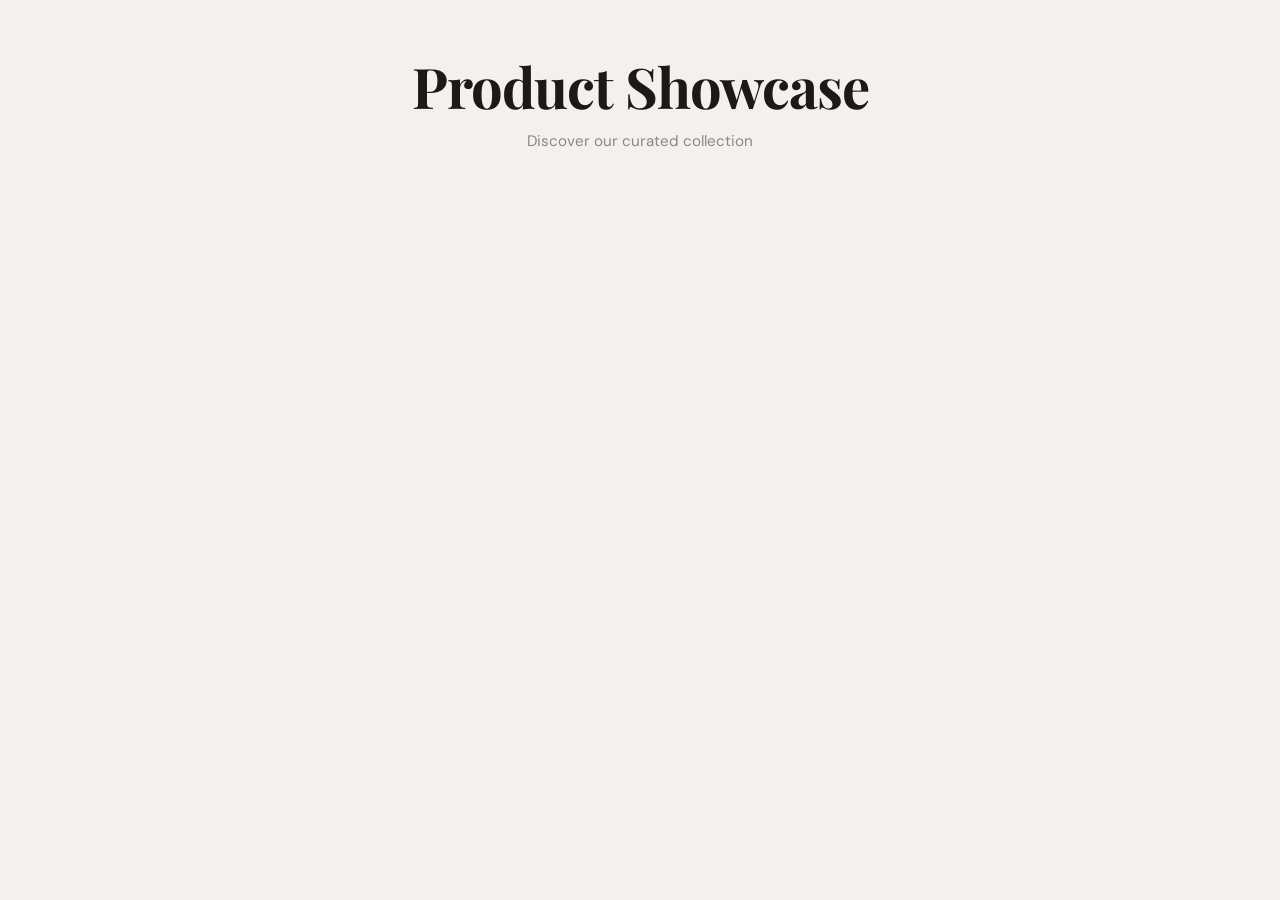
<file: product-cards.html>
<!DOCTYPE html>
<html lang="en">
<head>
<meta charset="UTF-8"/>
<meta name="viewport" content="width=device-width, initial-scale=1.0"/>
<title>Product Cards</title>
<link href="https://fonts.googleapis.com/css2?family=Playfair+Display:wght@700&family=DM+Sans:wght@300;400;500&display=swap" rel="stylesheet"/>
<style>
  :root {
    --bg: #f5f0eb;
    --card: #ffffff;
    --text: #1a1a1a;
    --muted: #888;
    --accent: #c84b31;
    --tag-bg: #f0ebe5;
    --shadow: 0 4px 24px rgba(0,0,0,0.08);
    --shadow-hover: 0 16px 48px rgba(0,0,0,0.18);
  }
  * { margin: 0; padding: 0; box-sizing: border-box; }
  body {
    background: var(--bg);
    font-family: 'DM Sans', sans-serif;
    color: var(--text);
    min-height: 100vh;
  }
  header {
    text-align: center;
    padding: 48px 24px 32px;
  }
  header h1 {
    font-family: 'Playfair Display', serif;
    font-size: clamp(2rem, 5vw, 3.5rem);
    letter-spacing: -1px;
    color: var(--text);
  }
  header p { color: var(--muted); margin-top: 8px; font-size: 0.95rem; }

  #loading {
    text-align: center;
    padding: 80px;
    font-size: 1.1rem;
    color: var(--muted);
  }
  .spinner {
    width: 40px; height: 40px;
    border: 3px solid #ddd;
    border-top-color: var(--accent);
    border-radius: 50%;
    animation: spin 0.8s linear infinite;
    margin: 0 auto 16px;
  }
  @keyframes spin { to { transform: rotate(360deg); } }

  #cards-container {
    display: flex;
    flex-wrap: wrap;
    gap: 24px;
    padding: 0 32px 64px;
    justify-content: center;
    max-width: 1400px;
    margin: 0 auto;
  }

  .card {
    background: var(--card);
    border-radius: 20px;
    width: 260px;
    flex-shrink: 0;
    box-shadow: var(--shadow);
    overflow: hidden;
    transition: transform 0.3s ease, box-shadow 0.3s ease;
    cursor: pointer;
    display: flex;
    flex-direction: column;
  }
  .card:hover {
    transform: translateY(-8px) scale(1.02);
    box-shadow: var(--shadow-hover);
  }

  .card-img-wrap {
    position: relative;
    height: 200px;
    overflow: hidden;
    background: var(--tag-bg);
  }
  .card-img-wrap img {
    width: 100%; height: 100%;
    object-fit: cover;
    transition: transform 0.4s ease;
  }
  .card:hover .card-img-wrap img { transform: scale(1.08); }

  .category-badge {
    position: absolute;
    top: 12px; left: 12px;
    background: rgba(255,255,255,0.9);
    backdrop-filter: blur(8px);
    font-size: 0.68rem;
    font-weight: 500;
    letter-spacing: 0.08em;
    text-transform: uppercase;
    padding: 4px 10px;
    border-radius: 100px;
    color: var(--text);
  }

  .card-body {
    padding: 18px;
    flex: 1;
    display: flex;
    flex-direction: column;
    gap: 8px;
  }

  .brand {
    font-family: 'Playfair Display', serif;
    font-size: 1.05rem;
    line-height: 1.3;
    color: var(--text);
  }

  .meta-row {
    display: flex;
    align-items: center;
    justify-content: space-between;
    margin-top: auto;
    padding-top: 12px;
    border-top: 1px solid #f0ebe5;
  }

  .price {
    font-size: 1.4rem;
    font-weight: 700;
    color: var(--accent);
    letter-spacing: -0.5px;
  }

  .rating {
    display: flex;
    align-items: center;
    gap: 5px;
    font-size: 0.8rem;
    color: var(--muted);
  }
  .stars { color: #f5a623; font-size: 0.85rem; }
</style>
</head>
<body>

<header>
  <h1>Product Showcase</h1>
  <p>Discover our curated collection</p>
</header>

<div id="loading">
  <div class="spinner"></div>
  Fetching products…
</div>

<div id="cards-container"></div>

<script>
  function getStars(rating) {
    const full = Math.round(rating);
    return '★'.repeat(full) + '☆'.repeat(5 - full);
  }

  async function fetchProducts() {
    try {
      const res = await fetch('https://dummyjson.com/products?limit=30');
      const data = await res.json();
      return data.products;
    } catch (e) {
      document.getElementById('loading').textContent = 'Failed to load products.';
      return [];
    }
  }

  function renderCards(products) {
    const container = document.getElementById('cards-container');
    document.getElementById('loading').style.display = 'none';

    products.forEach(p => {
      const card = document.createElement('div');
      card.className = 'card';
      card.innerHTML = `
        <div class="card-img-wrap">
          <img src="${p.thumbnail}" alt="${p.title}" loading="lazy"/>
          <span class="category-badge">${p.category}</span>
        </div>
        <div class="card-body">
          <div class="brand">${p.brand || p.title}</div>
          <div class="rating">
            <span class="stars">${getStars(p.rating)}</span>
            <span>${p.rating.toFixed(2)}</span>
          </div>
          <div class="meta-row">
            <div class="price">$${p.price.toFixed(2)}</div>
          </div>
        </div>
      `;
      container.appendChild(card);
    });
  }

  fetchProducts().then(renderCards);
</script>
</body>
</html>
</file>
<file: style.css>
/* ============================================================
   ANUSHKA — PORTFOLIO CSS
   Theme: Luxury Minimalist | Dark | Gold Accents
   ============================================================ */

/* ---- CSS VARIABLES ---- */
:root {
  --bg-primary: #0a0a0a;
  --bg-secondary: #111111;
  --bg-card: #141414;
  --bg-card-hover: #1a1a1a;
  --gold: #c9a84c;
  --gold-light: #e4c578;
  --gold-muted: #8a6f38;
  --gold-subtle: rgba(201, 168, 76, 0.08);
  --text-primary: #f0ede6;
  --text-secondary: #9e9b94;
  --text-muted: #5a5855;
  --border: rgba(201, 168, 76, 0.15);
  --border-hover: rgba(201, 168, 76, 0.4);
  --font-display: 'Cormorant Garamond', serif;
  --font-body: 'Montserrat', sans-serif;
  --nav-h: 80px;
  --max-w: 1200px;
  --radius: 2px;
  --transition: 0.35s cubic-bezier(0.25, 0.46, 0.45, 0.94);
}

/* ---- RESET & BASE ---- */
*, *::before, *::after { box-sizing: border-box; margin: 0; padding: 0; }
html { scroll-behavior: smooth; font-size: 16px; }
body {
  background: var(--bg-primary);
  color: var(--text-primary);
  font-family: var(--font-body);
  font-weight: 300;
  line-height: 1.7;
  overflow-x: hidden;
  cursor: default;
}
a { color: inherit; text-decoration: none; }
ul { list-style: none; }
img { max-width: 100%; display: block; }
button { cursor: pointer; border: none; background: none; font-family: inherit; }

/* ---- SCROLLBAR ---- */
::-webkit-scrollbar { width: 4px; }
::-webkit-scrollbar-track { background: var(--bg-primary); }
::-webkit-scrollbar-thumb { background: var(--gold-muted); border-radius: 2px; }

/* ---- SELECTION ---- */
::selection { background: var(--gold-muted); color: var(--bg-primary); }

/* ============================================================
   NAVIGATION
   ============================================================ */
#header {
  position: fixed;
  top: 0; left: 0; right: 0;
  z-index: 1000;
  transition: background var(--transition), border-bottom var(--transition);
}
#header.scrolled {
  background: rgba(10,10,10,0.95);
  backdrop-filter: blur(12px);
  border-bottom: 1px solid var(--border);
}
.navbar {
  max-width: var(--max-w);
  margin: 0 auto;
  padding: 0 2rem;
  height: var(--nav-h);
  display: flex;
  align-items: center;
  justify-content: space-between;
}
.logo-text {
  font-family: var(--font-display);
  font-size: 2rem;
  font-weight: 300;
  letter-spacing: 0.02em;
  color: var(--text-primary);
}
.logo-dot { color: var(--gold); }
.nav-links {
  display: flex;
  gap: 2.5rem;
  align-items: center;
}
.nav-link {
  font-size: 0.72rem;
  font-weight: 500;
  letter-spacing: 0.18em;
  text-transform: uppercase;
  color: var(--text-secondary);
  position: relative;
  padding-bottom: 3px;
  transition: color var(--transition);
}
.nav-link::after {
  content: '';
  position: absolute;
  bottom: 0; left: 0;
  width: 0; height: 1px;
  background: var(--gold);
  transition: width var(--transition);
}
.nav-link:hover,
.nav-link.active { color: var(--text-primary); }
.nav-link:hover::after,
.nav-link.active::after { width: 100%; }

/* Hamburger */
.hamburger {
  display: none;
  flex-direction: column;
  gap: 5px;
  padding: 5px;
}
.hamburger span {
  display: block;
  width: 24px; height: 1px;
  background: var(--text-primary);
  transition: transform var(--transition), opacity var(--transition);
}
.hamburger.open span:nth-child(1) { transform: translateY(6px) rotate(45deg); }
.hamburger.open span:nth-child(2) { opacity: 0; }
.hamburger.open span:nth-child(3) { transform: translateY(-6px) rotate(-45deg); }

/* ============================================================
   SECTION BASE
   ============================================================ */
.section {
  min-height: 100vh;
  padding: calc(var(--nav-h) + 5rem) 2rem 6rem;
  max-width: var(--max-w);
  margin: 0 auto;
}

.section-header {
  display: flex;
  align-items: center;
  gap: 1.5rem;
  margin-bottom: 3rem;
}
.section-number {
  font-family: var(--font-display);
  font-size: 1rem;
  color: var(--gold);
  font-style: italic;
  letter-spacing: 0.05em;
}
.section-title {
  font-family: var(--font-display);
  font-size: clamp(2rem, 5vw, 3.5rem);
  font-weight: 300;
  letter-spacing: -0.01em;
}
.section-rule {
  flex: 1;
  height: 1px;
  background: linear-gradient(to right, var(--gold-muted), transparent);
  opacity: 0.5;
}
.section-subtitle {
  color: var(--text-secondary);
  font-size: 0.95rem;
  max-width: 560px;
  margin-bottom: 3.5rem;
  letter-spacing: 0.02em;
}

/* ============================================================
   REVEAL ANIMATION
   ============================================================ */
.reveal {
  opacity: 0;
  transform: translateY(30px);
  transition: opacity 0.8s ease, transform 0.8s ease;
}
.reveal.visible {
  opacity: 1;
  transform: translateY(0);
}

/* ============================================================
   BUTTONS
   ============================================================ */
.btn {
  display: inline-flex;
  align-items: center;
  gap: 0.5rem;
  padding: 0.9rem 2rem;
  font-family: var(--font-body);
  font-size: 0.72rem;
  font-weight: 500;
  letter-spacing: 0.18em;
  text-transform: uppercase;
  transition: all var(--transition);
  position: relative;
  overflow: hidden;
}
.btn-primary {
  background: var(--gold);
  color: var(--bg-primary);
}
.btn-primary:hover {
  background: var(--gold-light);
  transform: translateY(-2px);
  box-shadow: 0 10px 30px rgba(201, 168, 76, 0.25);
}
.btn-ghost {
  border: 1px solid var(--border-hover);
  color: var(--text-primary);
}
.btn-ghost:hover {
  border-color: var(--gold);
  color: var(--gold);
  transform: translateY(-2px);
}
.btn-full { width: 100%; justify-content: center; }

/* ============================================================
   HERO SECTION
   ============================================================ */
.hero-section {
  position: relative;
  display: flex;
  align-items: center;
  justify-content: center;
  min-height: 100vh;
  padding-top: var(--nav-h);
  overflow: hidden;
}
.hero-bg-grid {
  position: absolute;
  inset: 0;
  background-image:
    linear-gradient(rgba(201,168,76,0.03) 1px, transparent 1px),
    linear-gradient(90deg, rgba(201,168,76,0.03) 1px, transparent 1px);
  background-size: 60px 60px;
  pointer-events: none;
}
.hero-bg-grid::after {
  content: '';
  position: absolute;
  inset: 0;
  background: radial-gradient(ellipse 70% 70% at 50% 50%, transparent 30%, var(--bg-primary) 100%);
}
.hero-content {
  text-align: center;
  position: relative;
  z-index: 1;
  max-width: 800px;
}
.hero-eyebrow {
  font-size: 0.7rem;
  letter-spacing: 0.3em;
  text-transform: uppercase;
  color: var(--gold);
  margin-bottom: 1.5rem;
  transition-delay: 0.1s;
}
.hero-name {
  font-family: var(--font-display);
  font-size: clamp(4rem, 14vw, 11rem);
  font-weight: 300;
  line-height: 0.9;
  letter-spacing: -0.02em;
  margin-bottom: 1.5rem;
  transition-delay: 0.2s;
}
.name-first {
  display: block;
  background: linear-gradient(135deg, var(--text-primary) 0%, var(--gold-light) 50%, var(--text-primary) 100%);
  background-size: 200% auto;
  -webkit-background-clip: text;
  -webkit-text-fill-color: transparent;
  background-clip: text;
  animation: shimmer 6s linear infinite;
}
@keyframes shimmer {
  0% { background-position: 0% center; }
  100% { background-position: 200% center; }
}
.hero-tagline {
  font-family: var(--font-display);
  font-size: clamp(1.1rem, 2.5vw, 1.5rem);
  font-weight: 300;
  color: var(--text-secondary);
  margin-bottom: 2.5rem;
  line-height: 1.5;
  transition-delay: 0.3s;
}
.hero-tagline em { color: var(--gold); font-style: italic; }
.hero-cta {
  display: flex;
  gap: 1rem;
  justify-content: center;
  flex-wrap: wrap;
  transition-delay: 0.4s;
}

/* Scroll hint */
.hero-scroll-hint {
  position: absolute;
  bottom: 2rem;
  left: 50%;
  transform: translateX(-50%);
  display: flex;
  flex-direction: column;
  align-items: center;
  gap: 0.5rem;
  color: var(--text-muted);
  font-size: 0.65rem;
  letter-spacing: 0.2em;
  text-transform: uppercase;
}
.scroll-line {
  width: 1px;
  height: 50px;
  background: linear-gradient(to bottom, var(--gold-muted), transparent);
  animation: scrollPulse 2s ease-in-out infinite;
}
@keyframes scrollPulse {
  0%, 100% { opacity: 0.3; transform: scaleY(1); }
  50% { opacity: 1; transform: scaleY(1.1); }
}
.hero-corner-decor {
  position: absolute;
  top: calc(var(--nav-h) + 2rem);
  right: 2rem;
  width: 80px; height: 80px;
  border-top: 1px solid var(--border);
  border-right: 1px solid var(--border);
}

/* ============================================================
   ABOUT SECTION
   ============================================================ */
.about-section {
  border-top: 1px solid var(--border);
}
.about-grid {
  display: grid;
  grid-template-columns: 320px 1fr;
  gap: 5rem;
  align-items: start;
}
.about-image-wrapper { position: relative; }
.about-image-frame {
  position: relative;
  width: 280px;
  aspect-ratio: 3/4;
}
.about-image-placeholder {
  width: 100%;
  height: 100%;
  background: var(--bg-card);
  border: 1px solid var(--border);
  display: flex;
  flex-direction: column;
  align-items: center;
  justify-content: center;
  gap: 1rem;
  color: var(--text-muted);
  font-size: 0.75rem;
  letter-spacing: 0.1em;
}
.about-image-placeholder svg { width: 100px; opacity: 0.5; }
.img-hint { text-align: center; line-height: 1.4; }
.image-accent-border {
  position: absolute;
  bottom: -16px; right: -16px;
  width: 100%; height: 100%;
  border: 1px solid var(--gold-muted);
  opacity: 0.35;
  pointer-events: none;
}
.about-intro {
  font-family: var(--font-display);
  font-size: 1.3rem;
  font-weight: 300;
  line-height: 1.6;
  color: var(--text-primary);
  margin-bottom: 1.5rem;
}
.about-text p {
  color: var(--text-secondary);
  margin-bottom: 1.2rem;
  font-size: 0.92rem;
}
.about-text strong { color: var(--text-primary); font-weight: 500; }

/* Skills */
.skills-block { margin-top: 2.5rem; }
.skills-heading {
  font-family: var(--font-display);
  font-size: 1.1rem;
  font-weight: 400;
  color: var(--gold);
  margin-bottom: 1.5rem;
  letter-spacing: 0.05em;
}
.skills-categories { display: flex; flex-direction: column; gap: 1.2rem; }
.skill-category { display: flex; flex-direction: column; gap: 0.5rem; }
.skill-cat-label {
  font-size: 0.65rem;
  letter-spacing: 0.2em;
  text-transform: uppercase;
  color: var(--text-muted);
}
.skill-tags { display: flex; flex-wrap: wrap; gap: 0.5rem; }
.skill-tag {
  font-size: 0.75rem;
  padding: 0.3rem 0.85rem;
  border: 1px solid var(--border);
  color: var(--text-secondary);
  letter-spacing: 0.05em;
  transition: all var(--transition);
}
.skill-tag:hover,
.skill-tag.interest {
  border-color: var(--gold);
  color: var(--gold);
  background: var(--gold-subtle);
}

/* Stats */
.about-stats {
  display: flex;
  gap: 2rem;
  margin-top: 2.5rem;
  padding-top: 2rem;
  border-top: 1px solid var(--border);
  align-items: center;
}
.stat-item { text-align: center; }
.stat-num {
  display: block;
  font-family: var(--font-display);
  font-size: 2.2rem;
  font-weight: 300;
  color: var(--gold);
  line-height: 1;
}
.stat-label {
  font-size: 0.65rem;
  letter-spacing: 0.15em;
  text-transform: uppercase;
  color: var(--text-muted);
  margin-top: 0.3rem;
  display: block;
}
.stat-divider { width: 1px; height: 40px; background: var(--border); }

/* ============================================================
   PROJECTS SECTION
   ============================================================ */
.projects-section { border-top: 1px solid var(--border); }
.projects-grid {
  display: grid;
  grid-template-columns: repeat(2, 1fr);
  gap: 1.5px;
  background: var(--border);
}
.project-card {
  background: var(--bg-primary);
  position: relative;
  overflow: hidden;
  transition: background var(--transition);
}
.project-card:hover { background: var(--bg-card-hover); }
.project-card:hover .project-card-accent { opacity: 1; transform: scaleX(1); }
.project-card-inner { padding: 2.5rem; position: relative; z-index: 1; }
.project-card-accent {
  position: absolute;
  bottom: 0; left: 0;
  width: 100%; height: 2px;
  background: linear-gradient(to right, var(--gold), transparent);
  opacity: 0;
  transform: scaleX(0);
  transform-origin: left;
  transition: all var(--transition);
}
.project-tag-bar {
  display: flex;
  justify-content: space-between;
  align-items: center;
  margin-bottom: 1.2rem;
}
.project-tag {
  font-size: 0.65rem;
  letter-spacing: 0.15em;
  text-transform: uppercase;
  color: var(--gold);
}
.project-number {
  font-family: var(--font-display);
  font-size: 3rem;
  font-weight: 300;
  color: var(--border);
  line-height: 1;
}
.project-title {
  font-family: var(--font-display);
  font-size: 1.6rem;
  font-weight: 400;
  margin-bottom: 1rem;
  line-height: 1.2;
}
.project-desc {
  font-size: 0.85rem;
  color: var(--text-secondary);
  margin-bottom: 1.5rem;
  line-height: 1.75;
}
.project-tech {
  display: flex;
  flex-wrap: wrap;
  gap: 0.4rem;
  margin-bottom: 1.5rem;
}
.project-tech span {
  font-size: 0.65rem;
  letter-spacing: 0.12em;
  text-transform: uppercase;
  color: var(--text-muted);
  border: 1px solid var(--border);
  padding: 0.2rem 0.6rem;
}
.project-link {
  font-size: 0.75rem;
  letter-spacing: 0.12em;
  text-transform: uppercase;
  color: var(--gold);
  transition: letter-spacing var(--transition);
}
.project-link:hover { letter-spacing: 0.2em; }

/* ============================================================
   CONTACT SECTION
   ============================================================ */
.contact-section { border-top: 1px solid var(--border); }
.contact-grid {
  display: grid;
  grid-template-columns: 1fr 1.2fr;
  gap: 5rem;
  align-items: start;
}
.contact-info-heading {
  font-family: var(--font-display);
  font-size: 1.8rem;
  font-weight: 300;
  margin-bottom: 1rem;
  color: var(--text-primary);
}
.contact-info-text {
  font-size: 0.88rem;
  color: var(--text-secondary);
  line-height: 1.8;
  margin-bottom: 2rem;
}
.contact-details { display: flex; flex-direction: column; gap: 1.2rem; margin-bottom: 2.5rem; }
.contact-detail-item {
  display: flex;
  align-items: flex-start;
  gap: 1rem;
  padding: 1rem;
  border: 1px solid var(--border);
  transition: border-color var(--transition);
}
.contact-detail-item:hover { border-color: var(--gold-muted); }
.detail-icon { font-size: 1rem; margin-top: 2px; }
.detail-label {
  display: block;
  font-size: 0.62rem;
  letter-spacing: 0.2em;
  text-transform: uppercase;
  color: var(--text-muted);
  margin-bottom: 0.2rem;
}
.detail-value {
  font-size: 0.88rem;
  color: var(--text-primary);
}
a.detail-value:hover { color: var(--gold); }
.social-links { display: flex; gap: 1rem; }
.social-link {
  width: 40px; height: 40px;
  border: 1px solid var(--border);
  display: flex;
  align-items: center;
  justify-content: center;
  font-size: 0.75rem;
  font-weight: 500;
  color: var(--text-secondary);
  transition: all var(--transition);
}
.social-link:hover {
  border-color: var(--gold);
  color: var(--gold);
  background: var(--gold-subtle);
}

/* Form */
.contact-form { display: flex; flex-direction: column; gap: 1.3rem; }
.form-group { display: flex; flex-direction: column; gap: 0.4rem; }
.form-label {
  font-size: 0.68rem;
  letter-spacing: 0.18em;
  text-transform: uppercase;
  color: var(--text-secondary);
}
.required { color: var(--gold); }
.form-input {
  background: var(--bg-card);
  border: 1px solid var(--border);
  color: var(--text-primary);
  padding: 0.85rem 1rem;
  font-family: var(--font-body);
  font-size: 0.88rem;
  font-weight: 300;
  outline: none;
  transition: border-color var(--transition), box-shadow var(--transition);
  border-radius: var(--radius);
  resize: none;
}
.form-input:focus {
  border-color: var(--gold-muted);
  box-shadow: 0 0 0 3px rgba(201,168,76,0.06);
}
.form-input.error { border-color: #c0392b; }
.form-error {
  font-size: 0.72rem;
  color: #e74c3c;
  letter-spacing: 0.05em;
  min-height: 1em;
}
.form-textarea { min-height: 130px; }
.form-success {
  display: none;
  padding: 1rem;
  background: rgba(201,168,76,0.08);
  border: 1px solid var(--gold-muted);
  color: var(--gold-light);
  font-size: 0.85rem;
  letter-spacing: 0.05em;
  text-align: center;
}
.form-success.show { display: block; }
.btn-icon { font-size: 1.1rem; transition: transform var(--transition); }
.btn:hover .btn-icon { transform: translateX(4px); }

/* ============================================================
   FOOTER
   ============================================================ */
.footer {
  border-top: 1px solid var(--border);
  background: var(--bg-secondary);
}
.footer-inner {
  max-width: var(--max-w);
  margin: 0 auto;
  padding: 3rem 2rem;
  display: flex;
  align-items: center;
  justify-content: space-between;
  flex-wrap: wrap;
  gap: 1.5rem;
}
.footer-brand { display: flex; flex-direction: column; gap: 0.3rem; }
.footer-tagline {
  font-size: 0.65rem;
  letter-spacing: 0.2em;
  text-transform: uppercase;
  color: var(--text-muted);
}
.footer-links {
  display: flex;
  gap: 2rem;
}
.footer-links a {
  font-size: 0.7rem;
  letter-spacing: 0.15em;
  text-transform: uppercase;
  color: var(--text-muted);
  transition: color var(--transition);
}
.footer-links a:hover { color: var(--gold); }
.footer-copy {
  font-size: 0.72rem;
  color: var(--text-muted);
  letter-spacing: 0.05em;
}
.footer-line {
  height: 2px;
  background: linear-gradient(to right, transparent, var(--gold-muted), transparent);
  opacity: 0.3;
}

/* ============================================================
   RESPONSIVE
   ============================================================ */
@media (max-width: 900px) {
  .about-grid { grid-template-columns: 1fr; gap: 3rem; }
  .about-image-frame { width: 220px; }
  .contact-grid { grid-template-columns: 1fr; gap: 3rem; }
  .projects-grid { grid-template-columns: 1fr; }
  .projects-grid { background: none; gap: 1.5rem; }
  .project-card { border: 1px solid var(--border); }
}

@media (max-width: 768px) {
  .section { padding: calc(var(--nav-h) + 3rem) 1.5rem 4rem; }
  .hamburger { display: flex; }
  .nav-links {
    position: fixed;
    top: var(--nav-h);
    left: 0; right: 0;
    background: rgba(10,10,10,0.98);
    flex-direction: column;
    align-items: center;
    padding: 2rem;
    gap: 1.8rem;
    transform: translateY(-120%);
    transition: transform var(--transition);
    backdrop-filter: blur(12px);
    border-bottom: 1px solid var(--border);
  }
  .nav-links.open { transform: translateY(0); }
  .hero-cta { flex-direction: column; align-items: center; }
  .about-stats { gap: 1rem; }
  .footer-inner { flex-direction: column; align-items: flex-start; }
}

@media (max-width: 480px) {
  .hero-name { font-size: clamp(3.5rem, 18vw, 5rem); }
  .section-title { font-size: 2rem; }
  .about-image-frame { width: 180px; }
  .project-card-inner { padding: 1.5rem; }
}
</file>
